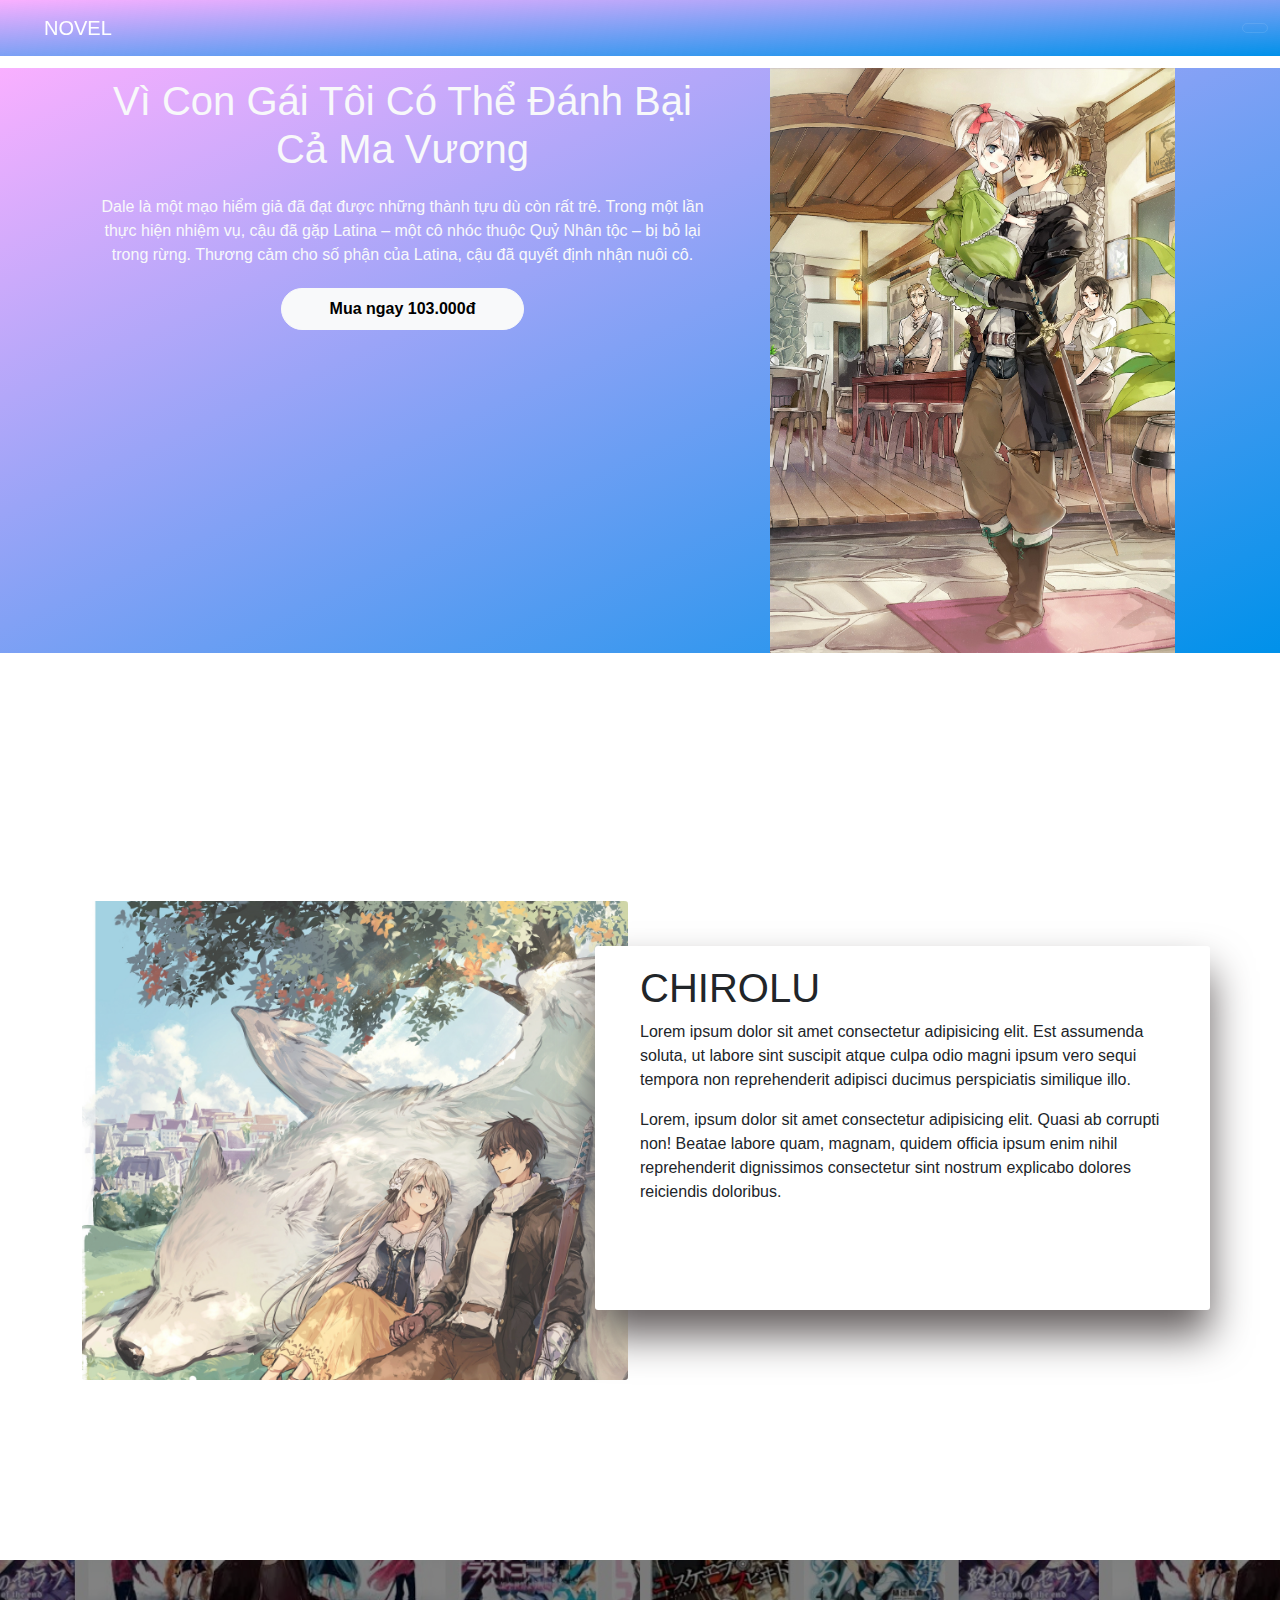
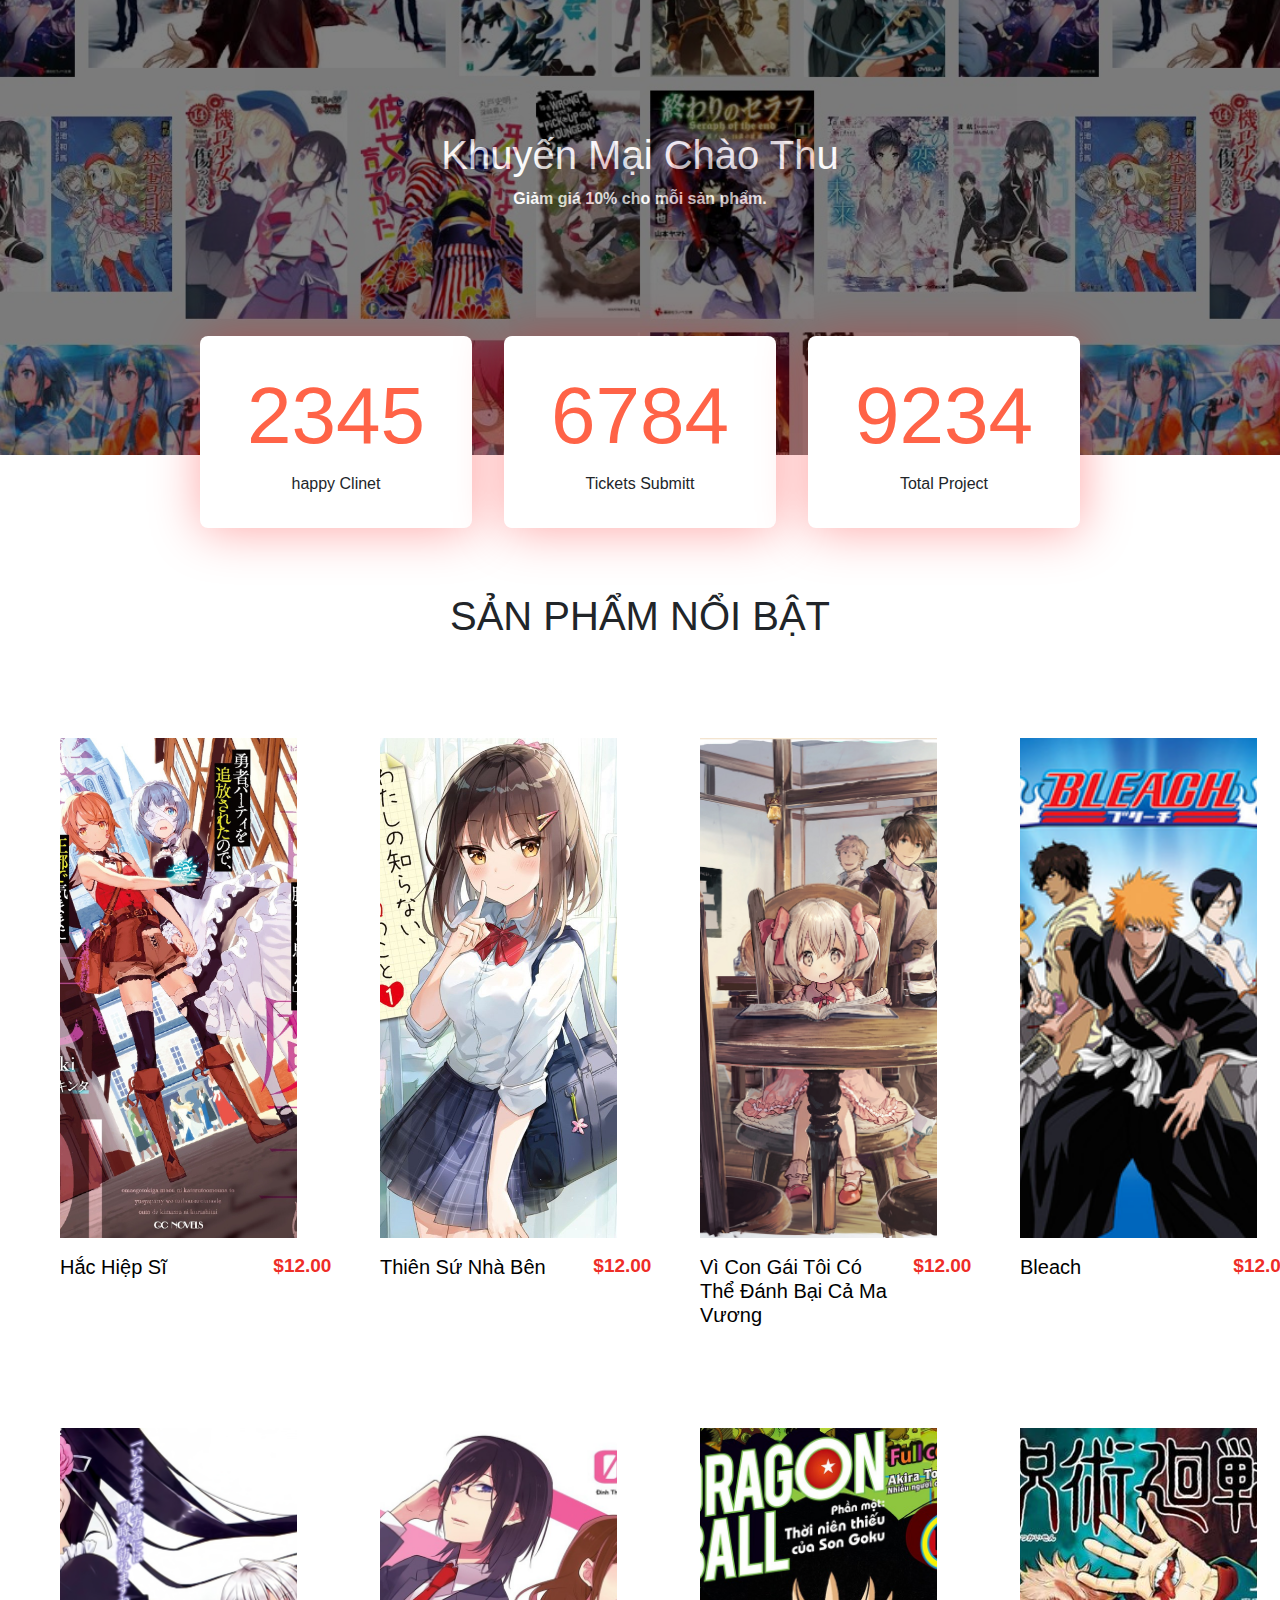
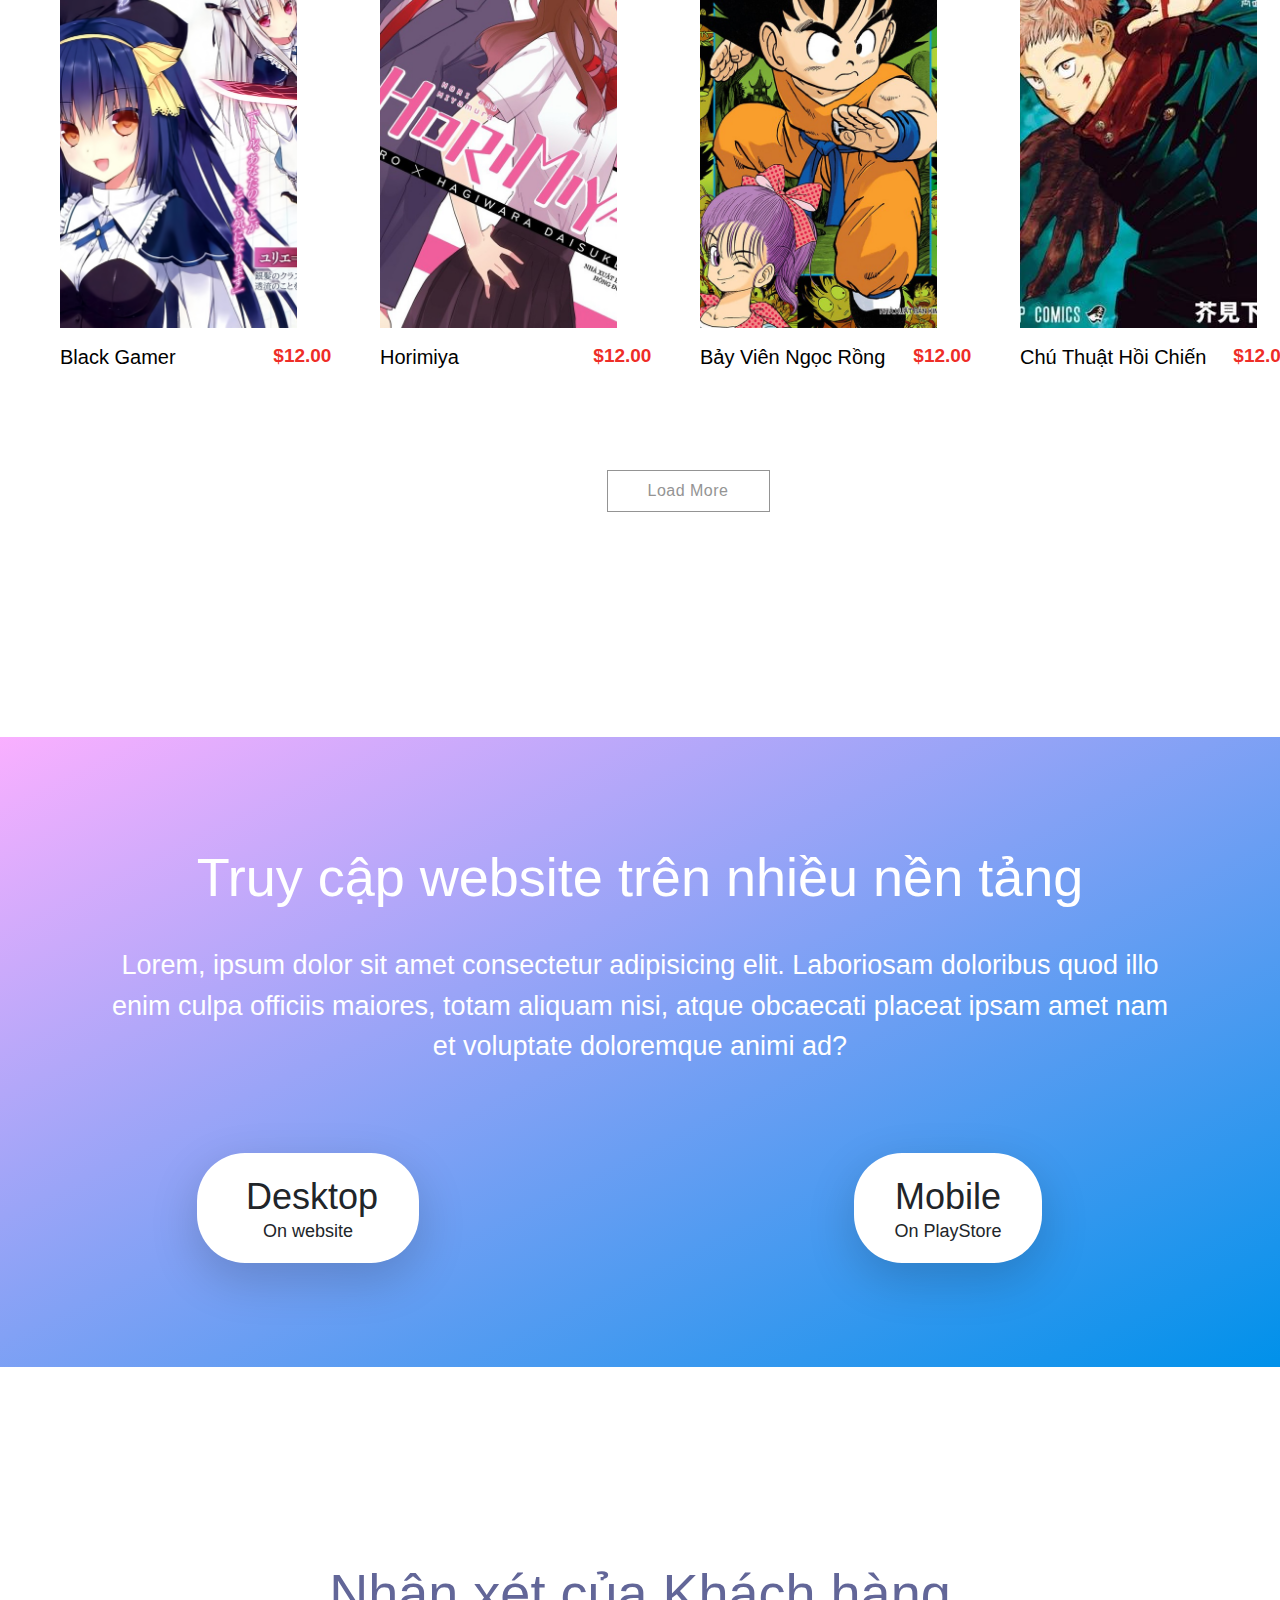
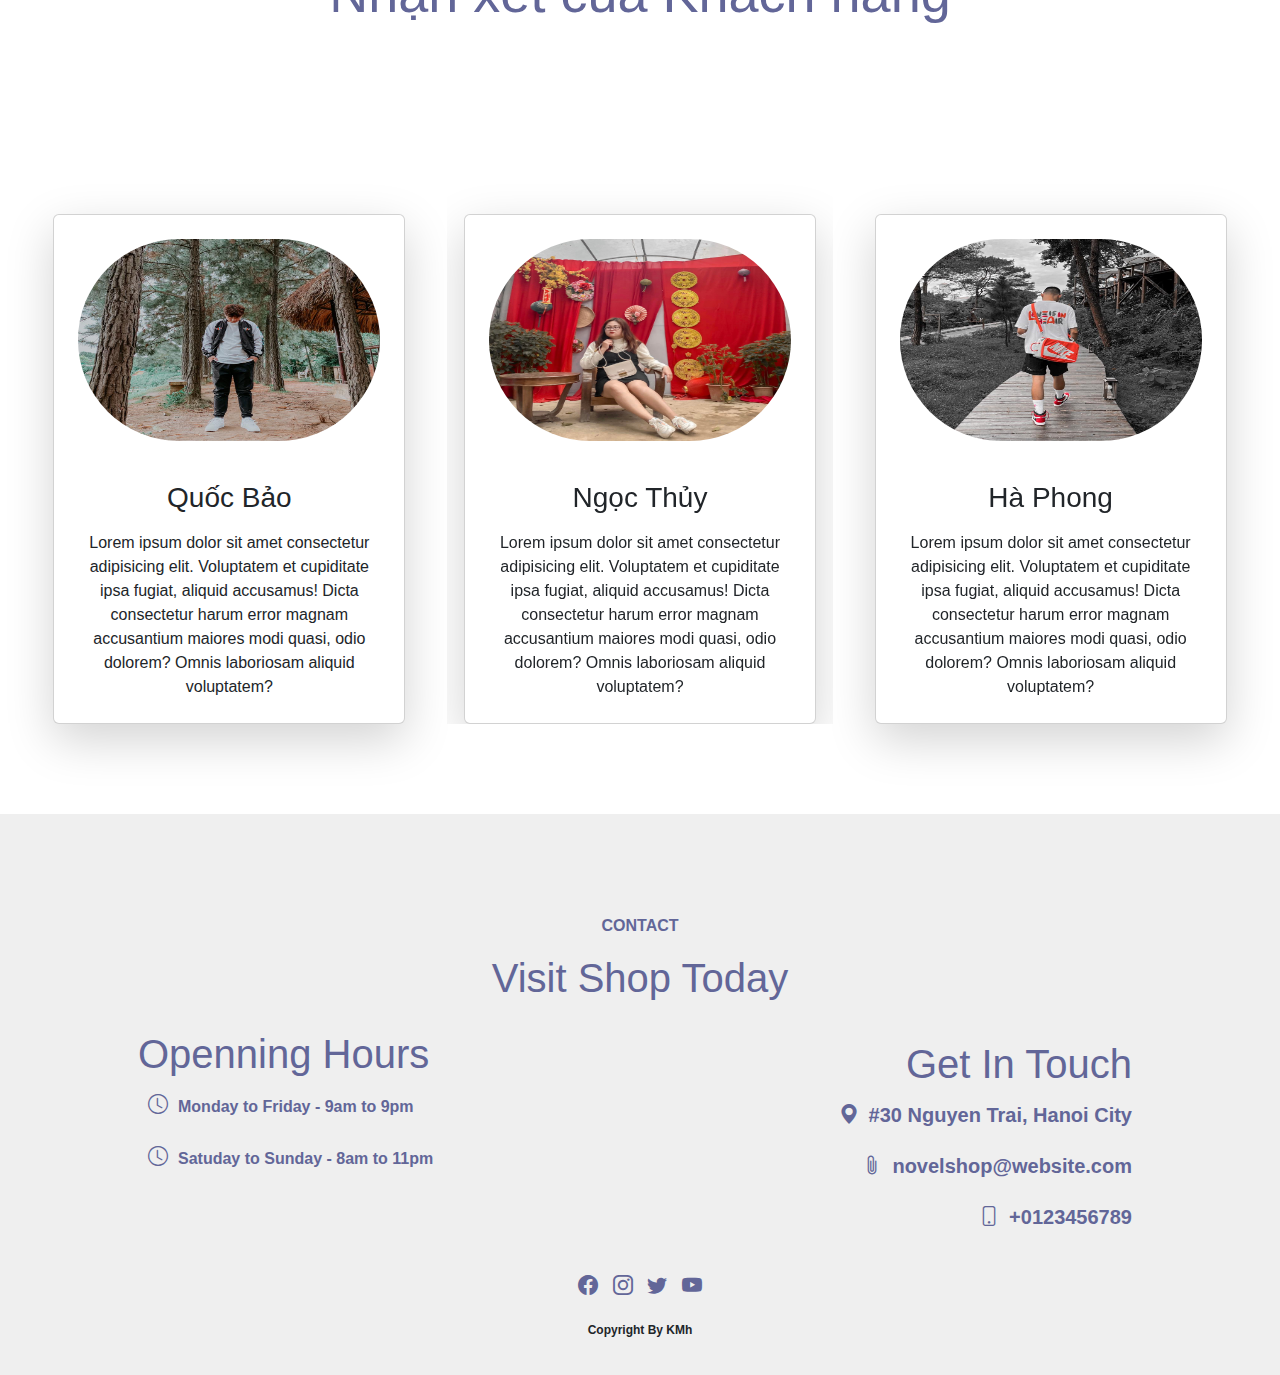
<file: src/index.html>
<!DOCTYPE html>
<html lang="en">

    <head>
        <meta charset="UTF-8">
        <meta http-equiv="X-UA-Compatible" content="IE=edge">
        <meta name="viewport" content="width=device-width, initial-scale=1.0">
        <link rel="stylesheet" href="/css/style.css">


        <link rel="stylesheet" href="https://cdn.jsdelivr.net/npm/bootstrap-icons@1.9.1/font/bootstrap-icons.css">
        <link rel="preconnect" href="https://fonts.googleapis.com">
        <link rel="stylesheet" href="https://cdnjs.cloudflare.com/ajax/libs/font-awesome/6.2.0/css/all.min.css"
            integrity="sha512-xh6O/CkQoPOWDdYTDqeRdPCVd1SpvCA9XXcUnZS2FmJNp1coAFzvtCN9BmamE+4aHK8yyUHUSCcJHgXloTyT2A=="
            crossorigin="anonymous" referrerpolicy="no-referrer" />
        <link rel="stylesheet" href="	https://cdn.jsdelivr.net/npm/bootstrap@5.2.2/dist/css/bootstrap.min.css">


        <script src="https://cdn.jsdelivr.net/npm/bootstrap@5.2.2/dist/js/bootstrap.bundle.min.js"></script>
        <title>Document</title>
    </head>
<body>
    <header>
        <div class="container-fluid p-0">
            <nav class="navbar navbar-dark fixed-top">
                <div class="container-fluid">
                    <a class="navbar-brand" href="index.html"><i class="fa-solid fa-book-open-reader fa-2x mx-3"></i>NOVEL</a>
                    <button class="navbar-toggler" type="button" data-bs-toggle="offcanvas"
                        data-bs-target="#offcanvasDarkNavbar" aria-controls="offcanvasDarkNavbar">
                        <!-- <span class="navbar-toggler-icon"></span> --><i class="fas fa-align-right text-light"></i>
                    </button>
                    <div class="offcanvas offcanvas-end" tabindex="-1" id="offcanvasDarkNavbar"
                        aria-labelledby="offcanvasDarkNavbarLabel" style=" background-image: linear-gradient(to left top, #0091ea, #e1f5);">
                        <div class="offcanvas-header">
                            <button type="button" class="btn-close btn-close-white" data-bs-dismiss="offcanvas"
                                aria-label="Close"></button>
                        </div>
                        <div class="offcanvas-body">
                            <ul class="navbar-nav justify-content-end flex-grow-1 pe-3">
                                <li class="nav-item">
                                    <a class="nav-link active" aria-current="page" href="index.html"><i class="bi bi-house"></i>TRANG CHỦ</a>
                                </li>
                                <li class="nav-item">
                                    <a class="nav-link" href="news.html"><i class="bi bi-newspaper"></i>TIN TỨC</a>
                                </li>
                                <li class="nav-item dropdown">
                                    <a class="nav-link" href="product-all" role="button" data-bs-toggle="dropdown"
                                        aria-expanded="false"><i class="bi bi-book-half"></i>
                                        SẢN PHẨM
                                    </a>
                                    <ul class="dropdown-menu" style="background-image: linear-gradient(to left top, #0091ea, #e1f5);">
                                        <li><a class="dropdown-item" href="product.html">Light Novel</a></li>
                                        <li><a class="dropdown-item" href="product.html">Manga</a></li>
                                    </ul>
                                </li>
                                <li class="nav-item">
                                    <a class="nav-link" href="profile.html"><i class="bi bi-file-person"></i>VỀ NOVEL</a>
                                </li>
                                <ul class="navbar-nav justify-content-end flex-grow-1 pe-3">
                                    <li class="nav-item">
                                        <a class="nav-link active" aria-current="page" href="#"><i class="bi bi-cart-check-fill"></i>GIỎ HÀNG</a>
                                    </li>
                                </ul>
                                <ul class="navbar-nav justify-content-end flex-grow-1 pe-3">
                                    <li class="nav-item">
                                        <a class="nav-link active" aria-current="page" href="#"><i class="bi bi-box-arrow-in-right"></i>ĐĂNG NHẬP</a>
                                    </li>
                                </ul>
                            </ul>
                            <form class="d-flex mt-3" role="search">
                                <input class="form-control me-2" type="search" placeholder="Search" aria-label="Search">
                                <button class="btn" type="submit"
                                    style="background-color: #0091ea; color: white;">Search</button>
                            </form>
                        </div>
                    </div>
                </div>
            </nav>
        </div>
        <div class="container text-center">
            <div class="row">
                <div class="col-md-7 col-sm-12 text-light">
                    <h1>Vì Con Gái Tôi Có Thể Đánh Bại Cả Ma Vương</h1>
                    <p>Dale là một mạo hiểm giả đã đạt được những thành tựu dù còn rất trẻ.
                        Trong một lần thực hiện nhiệm vụ, cậu đã gặp Latina – một cô nhóc thuộc Quỷ Nhân tộc – bị bỏ lại
                        trong rừng.
                        Thương cảm cho số phận của Latina, cậu đã quyết định nhận nuôi cô.</p>
                    <button class="btn btn-light primary-btn px-5 py-2" style=" border-radius: 30px;
                    font-weight: bold;">
                        Mua ngay 103.000đ
                    </button>
                </div>

                <div class="col-md-5 col-sm-12">
                    <img src="/asset/novel3-2.jpg">
                </div>
            </div>
        </div>
    </header>


    <main>
        <section class="section-1 text-center ">
            <div class="container">
                <div class="row">
                    <div class="col-md-6 col-12">
                        <div>
                            <div>
                                <img src="/asset/chirolu.jpg" alt="chirolu" style="width: 100%;">
                            </div>
                        </div>
                    </div>
                    <div class="col-md-6 col-12">
                        <div class="panel">
                            <h1>CHIROLU</h1>
                            <P>Lorem ipsum dolor sit amet consectetur adipisicing elit.
                                Est assumenda soluta, ut labore sint suscipit atque culpa odio magni ipsum vero sequi
                                tempora non reprehenderit adipisci ducimus perspiciatis similique illo.</P>
                            <p>Lorem, ipsum dolor sit amet consectetur adipisicing elit.
                                Quasi ab corrupti non! Beatae labore quam, magnam, quidem officia ipsum enim nihil
                                reprehenderit dignissimos consectetur sint nostrum explicabo dolores reiciendis
                                doloribus.</p>
                        </div>
                    </div>
                </div>
            </div>
        </section>
        <section class="section-2 container-fluid p-0">
            <div class="cover">
                <div class="content text-center ">
                    <div style="color: white; font-weight: 900;">
                        <h1>Khuyến Mại Chào Thu</h1>
                        <p>Giảm giá 10% cho mỗi sản phẩm.</p>
                    </div>

                </div>
            </div>
            <div class="container-fluid text-center">
                <div class="d-flex flex-wrap justify-content-center numbers">
                    <div class="rect">
                        <h1>2345</h1>
                        <p>happy Clinet</p>
                    </div>
                    <div class="rect">
                        <h1>6784</h1>
                        <p>Tickets Submitt</p>
                    </div>
                    <div class="rect">
                        <h1>9234</h1>
                        <p>Total Project</p>
                    </div>
                </div>
            </div>


            <div class="text-center perchase">
                <h1 class=" my-5">SẢN PHẨM NỔI BẬT</h1>
            </div>
            <div class="Latest-Products container-fluid ms-5">
                <div class="row">
                    <div class="col-lg-3 col-md-6 col-12">
                        <figure>
                            <a href="product.html"><img src="/asset/novel1.jpg" alt="" class="img-thumbnail" /></a>
                            <figcaption >
                                <div class="row">
                                    <div class="col-8">
                                        <h5><a href="product.html">Hắc Hiệp Sĩ</a></h5>
                                    </div>
                                    <div class="col-4">
                                        <h6>$12.00</h6>
                                    </div>
                                </div>
                                <div class="row" style="width: 482px;">
                                    <div class="col-12 d-flex flex-row">
                                        <div class="stars">
                                            <i class="fa fa-star" aria-hidden="true"></i>
                                            <i class="fa fa-star" aria-hidden="true"></i>
                                            <i class="fa fa-star" aria-hidden="true"></i>
                                            <i class="fa fa-star-half-o" aria-hidden="true"></i>
                                            <i class="fa fa-star-o" aria-hidden="true"></i>
                                        </div>
                                        <div class="icon-product">
                                            <ul>
                                                <li><a href="product_single.html"><i class="fa fa-shopping-cart" aria-hidden="true"></i></a></li>
                                                <li><a href="product_single.html"><i class="fa fa-eye" aria-hidden="true"></i></a></li>
                                                <li><a href="product_single.html"><i class="fa fa-heart" aria-hidden="true"></i></a></li>
                                            </ul>
                                        </div>
                                    </div>
                                </div>
                            </figcaption>
                        </figure>
                    </div>
    
                    <div class="col-lg-3 col-md-6 col-12">
                        <figure>
                            <a href="product.html"><img src="/asset/novel2.jpg" alt="" class="img-thumbnail" /></a>
                            <figcaption>
                                <div class="row">
                                    <div class="col-8">
                                        <h5><a href="product.html">Thiên Sứ Nhà Bên</a></h5>
                                    </div>
                                    <div class="col-4">
                                        <h6>$12.00</h6>
                                    </div>
                                </div>
                                <div class="row" style="width: 482px;">
                                    <div class="col-12 d-flex flex-row">
                                        <div class="stars">
                                            <i class="fa fa-star" aria-hidden="true"></i>
                                            <i class="fa fa-star" aria-hidden="true"></i>
                                            <i class="fa fa-star" aria-hidden="true"></i>
                                            <i class="fa fa-star-half-o" aria-hidden="true"></i>
                                            <i class="fa fa-star-o" aria-hidden="true"></i>
                                        </div>
                                        <div class="icon-product">
                                            <ul>
                                                <li><a href="product_single.html"><i class="fa fa-shopping-cart" aria-hidden="true"></i></a></li>
                                                <li><a href="product_single.html"><i class="fa fa-eye" aria-hidden="true"></i></a></li>
                                                <li><a href="product_single.html"><i class="fa fa-heart" aria-hidden="true"></i></a></li>
                                            </ul>
                                        </div>
                                    </div>
                                </div>
                            </figcaption>
                        </figure>
                    </div>
    
                    <div class="col-lg-3 col-md-6 col-12">
                        <figure>
                            <a href="product.html"><img src="/asset/novel3.jpg" alt="" class="img-thumbnail" /></a>
                            <figcaption>
                                <div class="row">
                                    <div class="col-8">
                                        <h5><a href="product.html">Vì Con Gái Tôi Có Thể Đánh Bại Cả Ma Vương</a></h5>
                                    </div>
                                    <div class="col-4">
                                        <h6>$12.00</h6>
                                    </div>
                                </div>
                                <div class="row" style="width: 482px;">
                                    <div class="col-12 d-flex flex-row">
                                        <div class="stars">
                                            <i class="fa fa-star" aria-hidden="true"></i>
                                            <i class="fa fa-star" aria-hidden="true"></i>
                                            <i class="fa fa-star" aria-hidden="true"></i>
                                            <i class="fa fa-star-half-o" aria-hidden="true"></i>
                                            <i class="fa fa-star-o" aria-hidden="true"></i>
                                        </div>
                                        <div class="icon-product">
                                            <ul>
                                                <li><a href="product_single.html"><i class="fa fa-shopping-cart" aria-hidden="true"></i></a></li>
                                                <li><a href="product_single.html"><i class="fa fa-eye" aria-hidden="true"></i></a></li>
                                                <li><a href="product_single.html"><i class="fa fa-heart" aria-hidden="true"></i></a></li>
                                            </ul>
                                        </div>
                                    </div>
                                </div>
                            </figcaption>
                        </figure>
                    </div>
                    <div class="col-lg-3 col-md-6 col-12">
                        <figure>
                            <a href="product.html"><img src="/asset/Bleach.png" alt="" class="img-thumbnail" /></a>
                            <figcaption>
                                <div class="row">
                                    <div class="col-8">
                                        <h5><a href="product.html">Bleach</a></h5>
                                    </div>
                                    <div class="col-4">
                                        <h6>$12.00</h6>
                                    </div>
                                </div>
                                <div class="row" style="width: 482px;">
                                    <div class="col-12 d-flex flex-row">
                                        <div class="stars">
                                            <i class="fa fa-star" aria-hidden="true"></i>
                                            <i class="fa fa-star" aria-hidden="true"></i>
                                            <i class="fa fa-star" aria-hidden="true"></i>
                                            <i class="fa fa-star-half-o" aria-hidden="true"></i>
                                            <i class="fa fa-star-o" aria-hidden="true"></i>
                                        </div>
                                        <div class="icon-product">
                                            <ul>
                                                <li><a href="product_single.html"><i class="fa fa-shopping-cart" aria-hidden="true"></i></a></li>
                                                <li><a href="product_single.html"><i class="fa fa-eye" aria-hidden="true"></i></a></li>
                                                <li><a href="product_single.html"><i class="fa fa-heart" aria-hidden="true"></i></a></li>
                                            </ul>
                                        </div>
                                    </div>
                                </div>
                            </figcaption>
                        </figure>
                    </div>
                </div>
                <div class="row">
                    <div class="col-lg-3 col-md-6 col-12">
                        <figure>
                            <a href="product.html"><img src="/asset/novel5.jpg" alt="" class="img-thumbnail" /></a>
                            <figcaption>
                                <div class="row">
                                    <div class="col-8">
                                        <h5><a href="product.html">Black Gamer</a></h5>
                                    </div>
                                    <div class="col-4">
                                        <h6>$12.00</h6>
                                    </div>
                                </div>
                                <div class="row" style="width: 482px;">
                                    <div class="col-12 d-flex flex-row">
                                        <div class="stars">
                                            <i class="fa fa-star" aria-hidden="true"></i>
                                            <i class="fa fa-star" aria-hidden="true"></i>
                                            <i class="fa fa-star" aria-hidden="true"></i>
                                            <i class="fa fa-star-half-o" aria-hidden="true"></i>
                                            <i class="fa fa-star-o" aria-hidden="true"></i>
                                        </div>
                                        <div class="icon-product">
                                            <ul>
                                                <li><a href="product_single.html"><i class="fa fa-shopping-cart" aria-hidden="true"></i></a></li>
                                                <li><a href="product_single.html"><i class="fa fa-eye" aria-hidden="true"></i></a></li>
                                                <li><a href="product_single.html"><i class="fa fa-heart" aria-hidden="true"></i></a></li>
                                            </ul>
                                        </div>
                                    </div>
                                </div>
                            </figcaption>
                        </figure>
                    </div>
    
                    <div class="col-lg-3 col-md-6 col-12">
                        <figure>
                            <a href="product.html"><img src="/asset/horimiya.jpg" alt="" class="img-thumbnail" /></a>
                            <figcaption>
                                <div class="row">
                                    <div class="col-8">
                                        <h5><a href="product.html">Horimiya</a></h5>
                                    </div>
                                    <div class="col-4">
                                        <h6>$12.00</h6>
                                    </div>
                                </div>
                                <div class="row" style="width: 482px;">
                                    <div class="col-12 d-flex flex-row">
                                        <div class="stars">
                                            <i class="fa fa-star" aria-hidden="true"></i>
                                            <i class="fa fa-star" aria-hidden="true"></i>
                                            <i class="fa fa-star" aria-hidden="true"></i>
                                            <i class="fa fa-star-half-o" aria-hidden="true"></i>
                                            <i class="fa fa-star-o" aria-hidden="true"></i>
                                        </div>
                                        <div class="icon-product">
                                            <ul>
                                                <li><a href="product_single.html"><i class="fa fa-shopping-cart" aria-hidden="true"></i></a></li>
                                                <li><a href="product_single.html"><i class="fa fa-eye" aria-hidden="true"></i></a></li>
                                                <li><a href="product_single.html"><i class="fa fa-heart" aria-hidden="true"></i></a></li>
                                            </ul>
                                        </div>
                                    </div>
                                </div>
                            </figcaption>
                        </figure>
                    </div>
    
                    <div class="col-lg-3 col-md-6 col-12">
                        <figure>
                            <a href="product.html"><img src="/asset/7dragon.jpg" alt="" class="img-thumbnail" /></a>
                            <figcaption>
                                <div class="row">
                                    <div class="col-8">
                                        <h5><a href="product.html">Bảy Viên Ngọc Rồng</a></h5>
                                    </div>
                                    <div class="col-4">
                                        <h6>$12.00</h6>
                                    </div>
                                </div>
                                <div class="row" style="width: 482px;">
                                    <div class="col-12 d-flex flex-row">
                                        <div class="stars">
                                            <i class="fa fa-star" aria-hidden="true"></i>
                                            <i class="fa fa-star" aria-hidden="true"></i>
                                            <i class="fa fa-star" aria-hidden="true"></i>
                                            <i class="fa fa-star-half-o" aria-hidden="true"></i>
                                            <i class="fa fa-star-o" aria-hidden="true"></i>
                                        </div>
                                        <div class="icon-product">
                                            <ul>
                                                <li><a href="product_single.html"><i class="fa fa-shopping-cart" aria-hidden="true"></i></a></li>
                                                <li><a href="product_single.html"><i class="fa fa-eye" aria-hidden="true"></i></a></li>
                                                <li><a href="product_single.html"><i class="fa fa-heart" aria-hidden="true"></i></a></li>
                                            </ul>
                                        </div>
                                    </div>
                                </div>
                            </figcaption>
                        </figure>
                    </div>
                    <div class="col-lg-3 col-md-6 col-12">
                        <figure>
                            <a href="product.html"><img src="/asset/Jujutsu_Kaisen_vol_1_cover.jpeg" alt="" class="img-thumbnail" /></a>
                            <figcaption>
                                <div class="row">
                                    <div class="col-8">
                                        <h5><a href="product.html">Chú Thuật Hồi Chiến</a></h5>
                                    </div>
                                    <div class="col-4">
                                        <h6>$12.00</h6>
                                    </div>
                                </div>
                                <div class="row" style="width: 482px;">
                                    <div class="col-12 d-flex flex-row">
                                        <div class="stars">
                                            <i class="fa fa-star" aria-hidden="true"></i>
                                            <i class="fa fa-star" aria-hidden="true"></i>
                                            <i class="fa fa-star" aria-hidden="true"></i>
                                            <i class="fa fa-star-half-o" aria-hidden="true"></i>
                                            <i class="fa fa-star-o" aria-hidden="true"></i>
                                        </div>
                                        <div class="icon-product">
                                            <ul>
                                                <li><a href="product_single.html"><i class="fa fa-shopping-cart" aria-hidden="true"></i></a></li>
                                                <li><a href="product_single.html"><i class="fa fa-eye" aria-hidden="true"></i></a></li>
                                                <li><a href="product_single.html"><i class="fa fa-heart" aria-hidden="true"></i></a></li>
                                            </ul>
                                        </div>
                                    </div>
                                </div>
                            </figcaption>
                        </figure>
                    </div>
                </div>
                <div class="row">
                    <div class="col-12 button">
                        <a class="btn btn-primary" href="product.html" role="button">Load More</a>
                    </div>
                </div>
            </div>
        </section>
        <section class="section-3 container-fluid p-0 text-center">
            <div class="row">
                <div class="col-md-12 col-sm-12">
                    <h1>Truy cập website trên nhiều nền tảng</h1>
                    <p>Lorem, ipsum dolor sit amet consectetur adipisicing elit. Laboriosam doloribus quod illo enim
                        culpa officiis maiores, totam aliquam nisi,
                        atque obcaecati placeat ipsam amet nam et voluptate doloremque animi ad?</p>
                </div>
                <div class="row">
                    <div class="col-md-6 col-sm-12 text-right">
                        <div class="desktop shadow-lg">
                            <div class="d-flex justify-content-center flex-row">
                                <i class="fa-solid fa-desktop fa-3x py-2 pr-3"></i>
                                <div class="text-left">
                                    <h3 class="pt-1 ps-2 m-0"> Desktop</h3>
                                    <p class="p-0 m-0">On website</p>
                                </div>
                            </div>
                        </div>
                    </div>
                    <div class="col-md-6 col-sm-12 text-right">
                        <div class="desktop shadow-lg">
                            <div class="d-flex justify-content-center flex-row">
                                <i class="fa-solid fa-mobile-alt fa-3x py-2 pr-3"></i>
                                <div class="text-left">
                                    <h3 class="pt-1 m-0"> Mobile</h3>
                                    <p class="p-0 m-0">On PlayStore</p>
                                </div>
                            </div>
                        </div>
                    </div>
                </div>
            </div>
        </section>
        <section class="section-4">
            <div class="container text-center">
                <h1 style="color: #626698;">Nhận xét của Khách hàng</h1>
            </div>
            <div class="row customer">
                <div class="col-md-4 col-12 text-center">
                    <div class="card mr-2 d-inline-block shadow-lg">
                        <div class="card-img-top">
                            <img src="/asset/avatar1.jpg" class="img-fluid border-radius p-4 w-80"
                                style="width: 100%; height: 250px;">
                        </div>

                        <div class="card-body">
                            <h3 class="card-title">Quốc Bảo</h3>
                            <p class="card-text">Lorem ipsum dolor sit amet consectetur adipisicing elit.
                                Voluptatem et cupiditate ipsa fugiat, aliquid accusamus! Dicta consectetur harum error
                                magnam accusantium maiores modi quasi,
                                odio dolorem? Omnis laboriosam aliquid voluptatem?</p>
                        </div>
                    </div>
                </div>
                <div class="col-md-4 col-12 text-center">
                    <div id="carouselExampleSlidesOnly" class="carousel slide" data-bs-ride="carousel">
                        <div class="carousel-inner">
                            <div class="carousel-item active">
                                <div class="card mr-2 d-inline-block shadow-lg">
                                    <div class="card-img-top">
                                        <img src="/asset/avatar3.jpg" class=" p-4 img-fluid border-radius w-80"
                                            style="width: 100%; height: 250px;">
                                    </div>

                                    <div class="card-body">
                                        <h3 class="card-title">Ngọc Thủy</h3>
                                        <p class="card-text">Lorem ipsum dolor sit amet consectetur adipisicing elit.
                                            Voluptatem et cupiditate ipsa fugiat, aliquid accusamus! Dicta consectetur
                                            harum
                                            error magnam accusantium maiores modi quasi,
                                            odio dolorem? Omnis laboriosam aliquid voluptatem?</p>
                                    </div>
                                </div>
                            </div>
                            <div class="carousel-item">
                                <div class="card mr-2 d-inline-block shadow-lg">
                                    <div class="card-img-top">
                                        <img src="/asset/avatar4.jpg" class="p-4 img-fluid border-radius w-80"
                                            style="width: 100%; height: 250px;">
                                    </div>
                                    <div class="card-body">
                                        <h3 class="card-title">Khuyên Đỗ</h3>
                                        <p class="card-text">Lorem ipsum dolor sit amet consectetur adipisicing elit.
                                            Voluptatem et cupiditate ipsa fugiat, aliquid accusamus! Dicta consectetur
                                            harum error magnam accusantium maiores modi quasi,
                                            odio dolorem? Omnis laboriosam aliquid voluptatem?</p>
                                    </div>
                                </div>
                            </div>
                        </div>
                    </div>
                </div>
                <div class="col-md-4 col-12 text-center">
                    <div class="card mr-2 d-inline-block shadow-lg">
                        <div class="card-img-top">
                            <img src="/asset/avatar2.jpg" class="img-fluid border-radius p-4 w-80"
                                style="width: 100%; height: 250px">
                        </div>

                        <div class="card-body">
                            <h3 class="card-title">Hà Phong</h3>
                            <p class="card-text">Lorem ipsum dolor sit amet consectetur adipisicing elit.
                                Voluptatem et cupiditate ipsa fugiat, aliquid accusamus! Dicta consectetur harum error
                                magnam accusantium maiores modi quasi,
                                odio dolorem? Omnis laboriosam aliquid voluptatem?</p>
                        </div>
                    </div>
                </div>
            </div>
        </section>
    </main>


    <section id="footer">
        <div class="title-text text-center" style="color: #626698;">
            <p style="font-weight: bolder;">CONTACT</p>
            <h1>Visit Shop Today</h1>
        </div>
        <div class="footer-row">
            <div class="footer-left" style="color:#626698;">
                <h1>Openning Hours</h1>
                <p><i class="bi bi-clock"></i>Monday to Friday - 9am to 9pm</p>
                <p><i class="bi bi-clock"></i>Satuday to Sunday - 8am to 11pm</p>
            </div>
            <div class="footer-right">
                <h1>Get In Touch</h1>
                <p><i class="bi bi-geo-alt-fill"></i>#30 Nguyen Trai, Hanoi City </p>
                <p><i class="bi bi-paperclip"></i>novelshop@website.com</p>
                <p><i class="bi bi-phone"></i>+0123456789</p>
            </div>
        </div>
        <div class="social-links">
            <i class="bi bi-facebook"></i>
            <i class="bi bi-instagram"></i>
            <i class="bi bi-twitter"></i>
            <i class="bi bi-youtube"></i>
            <p>Copyright By KMh</p>
        </div>
    </section>
</body>

</html>
</file>
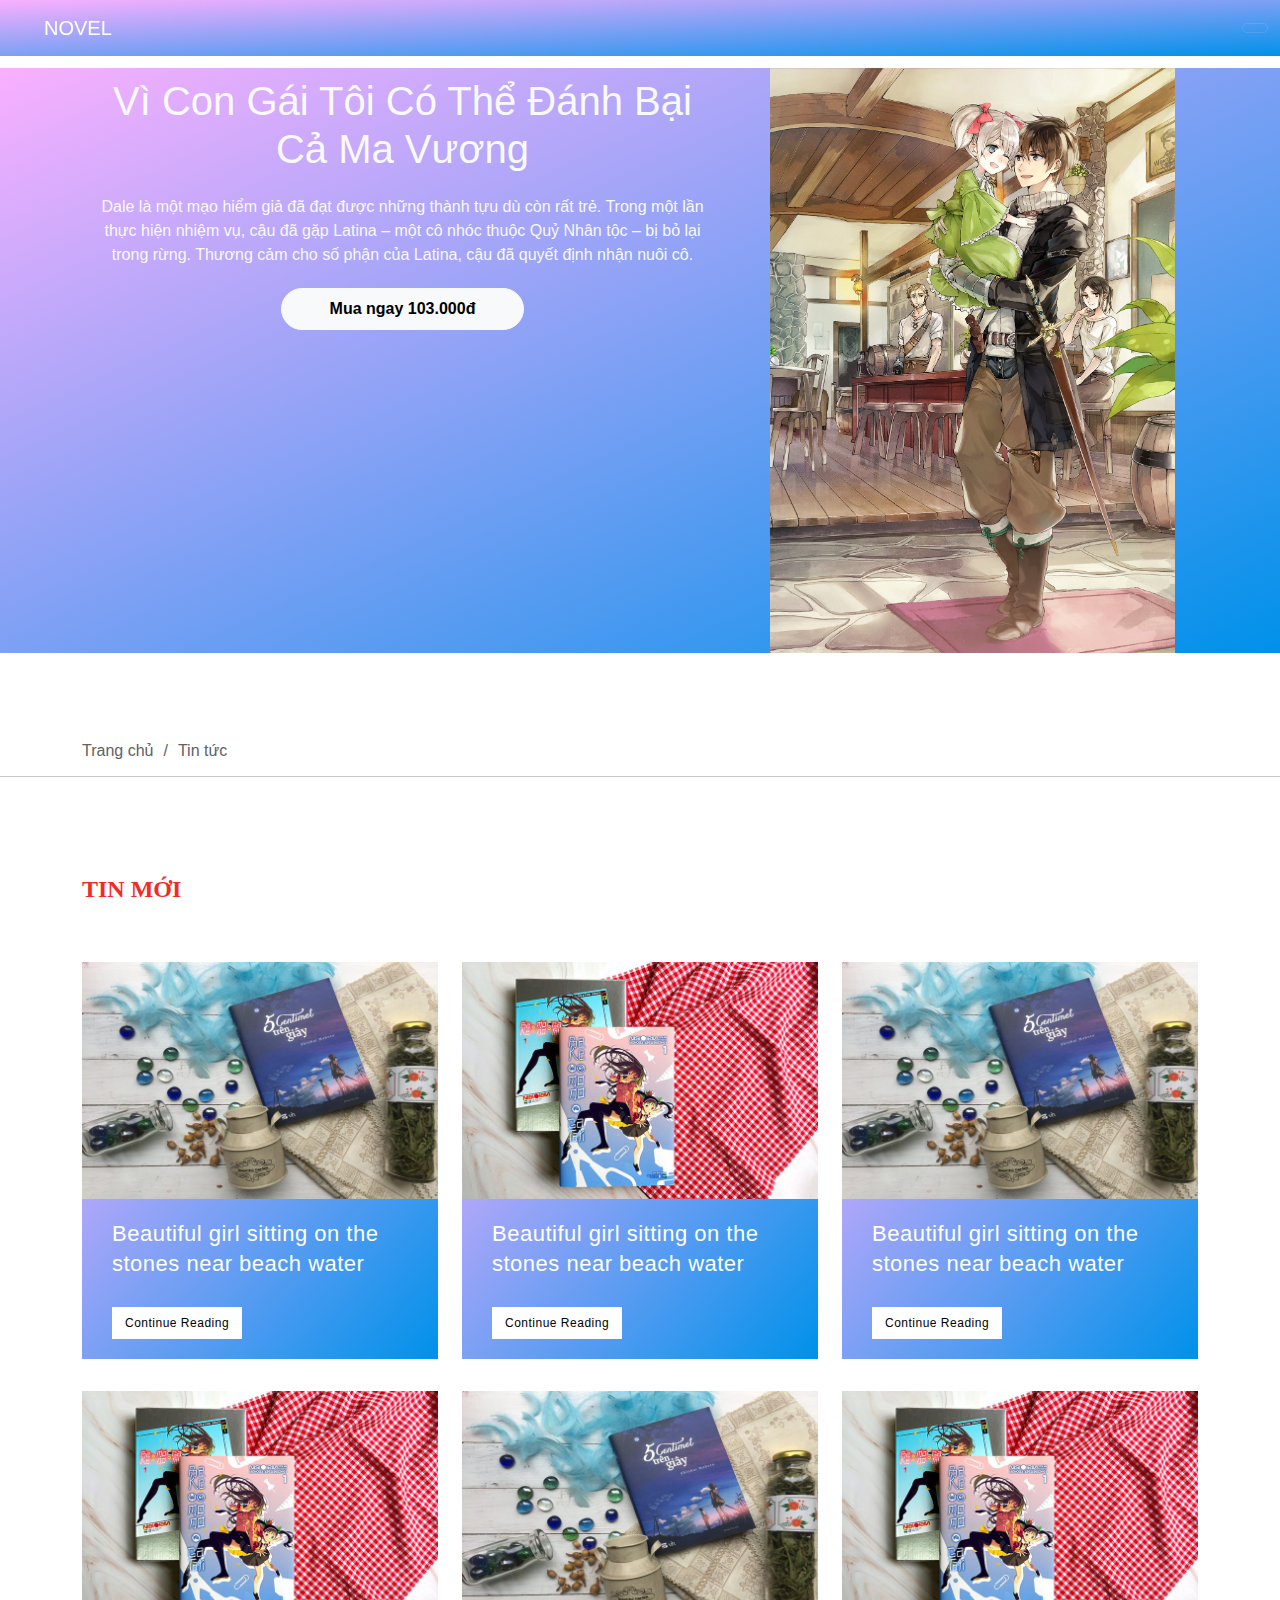
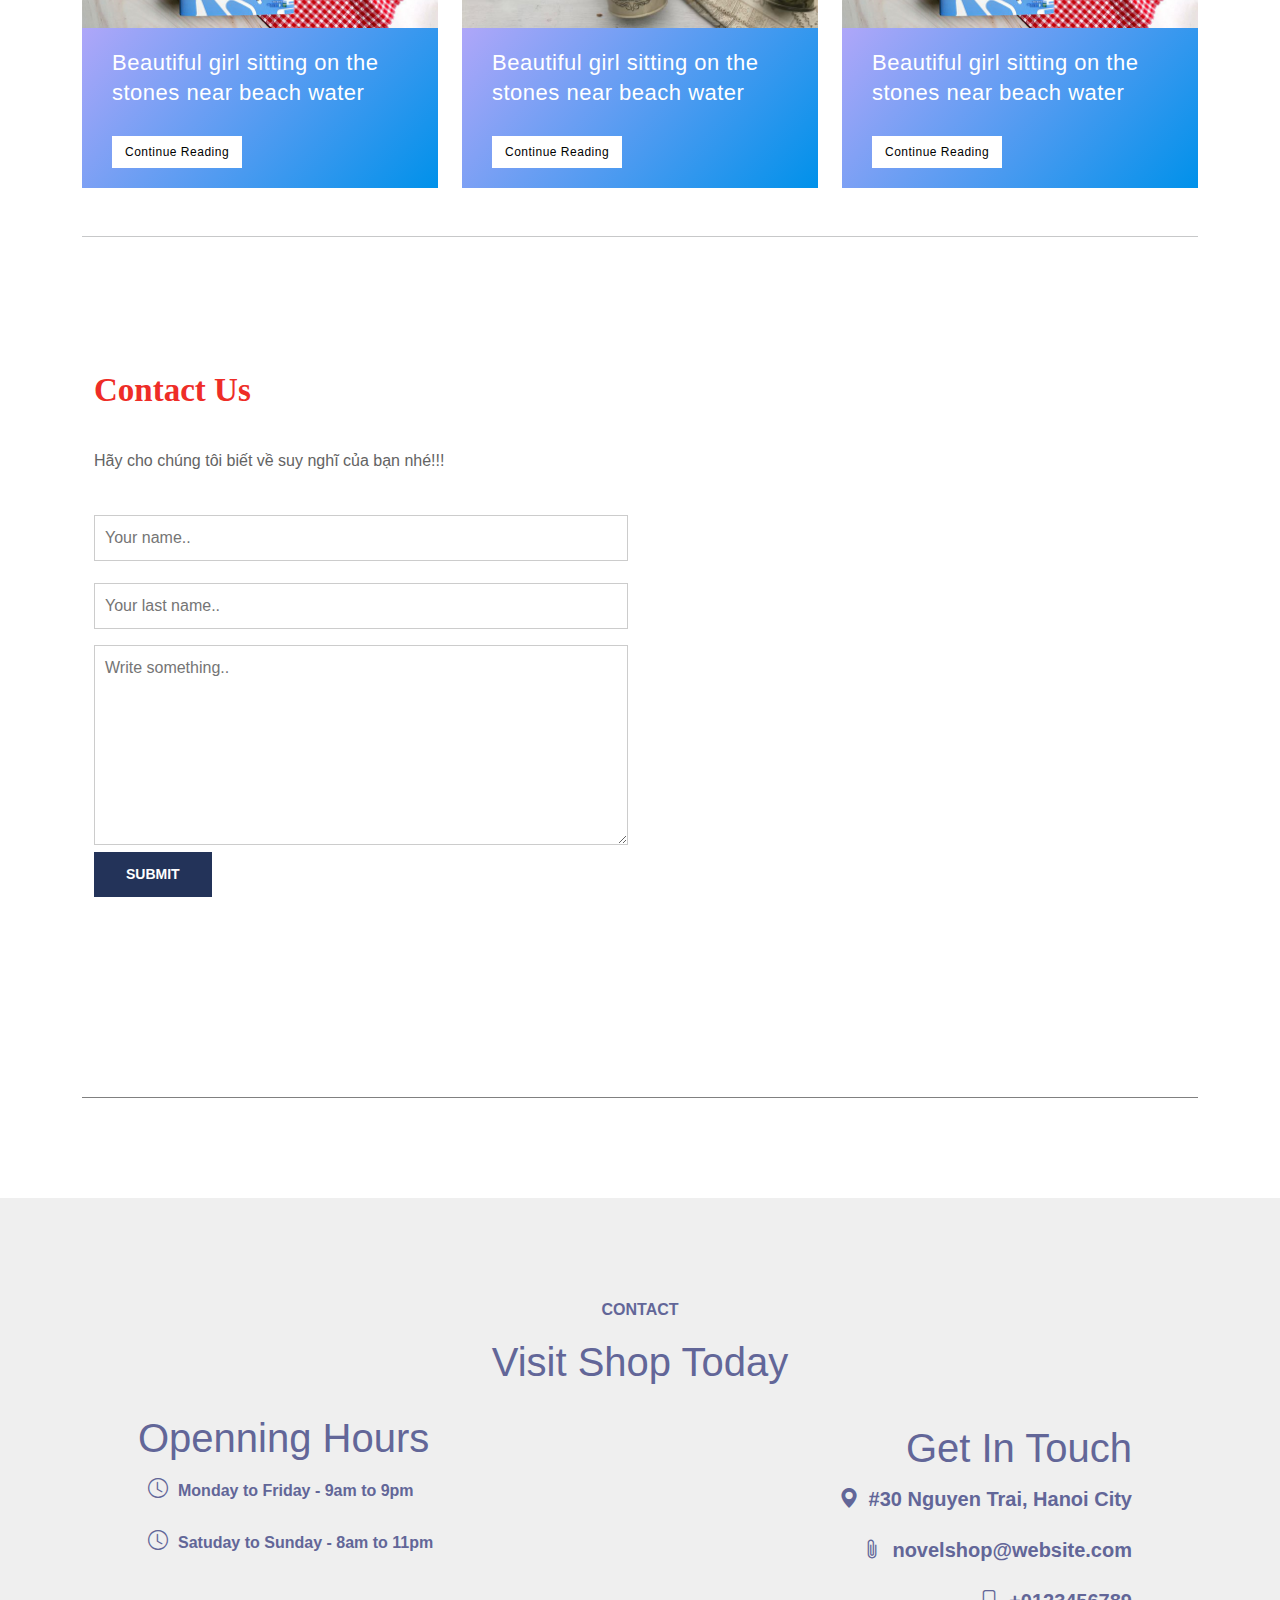
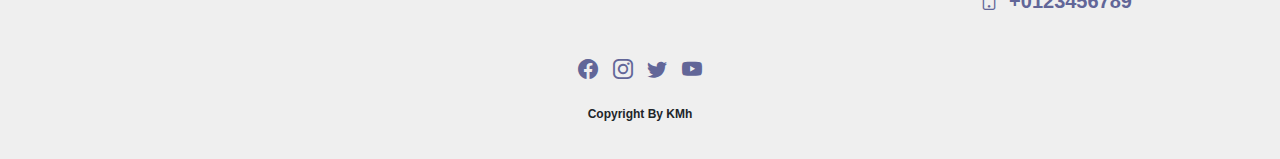
<file: src/news.html>
<!DOCTYPE html>
<html lang="en">

    <head>
        <meta charset="UTF-8">
        <meta http-equiv="X-UA-Compatible" content="IE=edge">
        <meta name="viewport" content="width=device-width, initial-scale=1.0">
        <link rel="stylesheet" href="/css/style.css">
        <link rel="stylesheet" href="https://cdn.jsdelivr.net/npm/bootstrap-icons@1.9.1/font/bootstrap-icons.css">
        <link rel="preconnect" href="https://fonts.googleapis.com">
        <link rel="stylesheet" href="https://cdnjs.cloudflare.com/ajax/libs/font-awesome/6.2.0/css/all.min.css"
            integrity="sha512-xh6O/CkQoPOWDdYTDqeRdPCVd1SpvCA9XXcUnZS2FmJNp1coAFzvtCN9BmamE+4aHK8yyUHUSCcJHgXloTyT2A=="
            crossorigin="anonymous" referrerpolicy="no-referrer" />
        <link rel="stylesheet" href="	https://cdn.jsdelivr.net/npm/bootstrap@5.2.2/dist/css/bootstrap.min.css">
        <script src="https://cdn.jsdelivr.net/npm/bootstrap@5.2.2/dist/js/bootstrap.bundle.min.js"></script>
        <title>Document</title>
    </head>
<body>
    <header>
        <div class="container-fluid p-0">
            <nav class="navbar navbar-dark fixed-top">
                <div class="container-fluid">
                    <a class="navbar-brand" href="index.html"><i class="fa-solid fa-book-open-reader fa-2x mx-3"></i>NOVEL</a>
                    <button class="navbar-toggler" type="button" data-bs-toggle="offcanvas"
                        data-bs-target="#offcanvasDarkNavbar" aria-controls="offcanvasDarkNavbar">
                        <!-- <span class="navbar-toggler-icon"></span> --><i class="fas fa-align-right text-light"></i>
                    </button>
                    <div class="offcanvas offcanvas-end" tabindex="-1" id="offcanvasDarkNavbar"
                        aria-labelledby="offcanvasDarkNavbarLabel" style=" background-image: linear-gradient(to left top, #0091ea, #e1f5);">
                        <div class="offcanvas-header">
                            <button type="button" class="btn-close btn-close-white" data-bs-dismiss="offcanvas"
                                aria-label="Close"></button>
                        </div>
                        <div class="offcanvas-body">
                            <ul class="navbar-nav justify-content-end flex-grow-1 pe-3">
                                <li class="nav-item">
                                    <a class="nav-link active" aria-current="page" href="index.html"><i class="bi bi-house"></i>TRANG CHỦ</a>
                                </li>
                                <li class="nav-item">
                                    <a class="nav-link" href="news.html"><i class="bi bi-newspaper"></i>TIN TỨC</a>
                                </li>
                                <li class="nav-item dropdown">
                                    <a class="nav-link" href="product-all" role="button" data-bs-toggle="dropdown"
                                        aria-expanded="false"><i class="bi bi-book-half"></i>
                                        SẢN PHẨM
                                    </a>
                                    <ul class="dropdown-menu" style="background-image: linear-gradient(to left top, #0091ea, #e1f5);">
                                        <li><a class="dropdown-item" href="#novel">Light Novel</a></li>
                                        <li><a class="dropdown-item" href="#manga">Manga</a></li>
                                    </ul>
                                </li>
                                <li class="nav-item">
                                    <a class="nav-link" href="profile.html"><i class="bi bi-file-person"></i>VỀ NOVEL</a>
                                </li>
                                <ul class="navbar-nav justify-content-end flex-grow-1 pe-3">
                                    <li class="nav-item">
                                        <a class="nav-link active" aria-current="page" href="#"><i class="bi bi-cart-check-fill"></i>GIỎ HÀNG</a>
                                    </li>
                                </ul>
                                <ul class="navbar-nav justify-content-end flex-grow-1 pe-3">
                                    <li class="nav-item">
                                        <a class="nav-link active" aria-current="page" href="#"><i class="bi bi-box-arrow-in-right"></i>ĐĂNG NHẬP</a>
                                    </li>
                                </ul>
                            </ul>
                            <form class="d-flex mt-3" role="search">
                                <input class="form-control me-2" type="search" placeholder="Search" aria-label="Search">
                                <button class="btn" type="submit"
                                    style="background-color: #0091ea; color: white;">Search</button>
                            </form>
                        </div>
                    </div>
                </div>
            </nav>
        </div>
        <div class="container text-center">
            <div class="row">
                <div class="col-md-7 col-sm-12 text-light">
                    <h1>Vì Con Gái Tôi Có Thể Đánh Bại Cả Ma Vương</h1>
                    <p>Dale là một mạo hiểm giả đã đạt được những thành tựu dù còn rất trẻ.
                        Trong một lần thực hiện nhiệm vụ, cậu đã gặp Latina – một cô nhóc thuộc Quỷ Nhân tộc – bị bỏ lại
                        trong rừng.
                        Thương cảm cho số phận của Latina, cậu đã quyết định nhận nuôi cô.</p>
                    <button class="btn btn-light primary-btn px-5 py-2" style=" border-radius: 30px;
                    font-weight: bold;">
                        Mua ngay 103.000đ
                    </button>
                </div>

                <div class="col-md-5 col-sm-12">
                    <img src="/asset/novel3-2.jpg">
                </div>
            </div>
        </div>
    </header>


    <section class="blog-page">
        <div class="container">
            <h5><a href="index.html">Trang chủ</a><span>/</span><a href="blog.html">Tin tức</a></h5>
        </div>
        <hr>
        <div class="container">
           <h3>Tin mới</h3>
            <div class="row main-content">
                <div class="col-md-4">
                    <figure>
                        <img class="card-img-top" src="/asset/5cms2.jpg" alt="Card image cap">
                        <figcaption>
                            <h4 class="card-text">Beautiful girl sitting on the stones near beach water</a></h4>
                            <a href="#" class="btn btn-primary">Continue Reading</a>
                        </figcaption>
                    </figure>
                </div>

                <div class="col-md-4">
                    <figure>
                        <img class="card-img-top" src="/asset/bakeno.jpg" alt="Card image cap">
                        <figcaption>
                            <h4 class="card-text">Beautiful girl sitting on the stones near beach water</a></h4>
                            <a href="#" class="btn btn-primary">Continue Reading</a>
                        </figcaption>
                    </figure>
                </div>
               
                <div class="col-md-4">
                    <figure>
                        <img class="card-img-top" src="/asset/5cms2.jpg" alt="Card image cap">
                        <figcaption>
                            <h4 class="card-text">Beautiful girl sitting on the stones near beach water</a></h4>
                            <a href="#" class="btn btn-primary">Continue Reading</a>
                        </figcaption>
                    </figure>
                </div>

                <div class="col-md-4">
                    <figure>
                        <img class="card-img-top" src="/asset/bakeno.jpg" alt="Card image cap">
                        <figcaption>
                            <h4 class="card-text">Beautiful girl sitting on the stones near beach water</a></h4>
                            <a href="#" class="btn btn-primary">Continue Reading</a>
                        </figcaption>
                    </figure>
                </div>

                <div class="col-md-4">
                    <figure>
                        <img class="card-img-top" src="/asset/5cms2.jpg" alt="Card image cap">
                        <figcaption>
                            <h4 class="card-text">Beautiful girl sitting on the stones near beach water</a></h4>
                            <a href="#" class="btn btn-primary">Continue Reading</a>
                        </figcaption>
                    </figure>
                </div>

                <div class="col-md-4">
                    <figure>
                        <img class="card-img-top" src="/asset/bakeno.jpg" alt="Card image cap">
                        <figcaption>
                            <h4 class="card-text">Beautiful girl sitting on the stones near beach water</a></h4>
                            <a href="#" class="btn btn-primary">Continue Reading</a>
                        </figcaption>
                    </figure>
                </div>
        </div>
        <hr>

        <div id="contact">
            <div class="container">
                <h3 data-aos="fade-up" data-aos-delay="300">Contact Us</h3>
                <p data-aos="fade-up" data-aos-delay="400">Hãy cho chúng tôi biết về suy nghĩ của bạn nhé!!!</p>
                <div class="row" data-aos="fade-up" data-aos-delay="500">
                    <div class="col-md-6">
                        <form>
                            <input type="text" name="firstname" placeholder="Your name.." required/>
    
                            <input type="text" name="lastname" placeholder="Your last name.." required/>
    
                            <textarea name="subject" placeholder="Write something.." style="height:200px"></textarea>
    
                            <input type="submit" value="Submit">
                        </form>
                    </div>
                </div>
            </div>
        </div>
    </section>

      
    <section id="footer">
        <div class="title-text text-center" style="color: #626698;">
            <p style="font-weight: bolder;">CONTACT</p>
            <h1>Visit Shop Today</h1>
        </div>
        <div class="footer-row">
            <div class="footer-left" style="color:#626698;">
                <h1>Openning Hours</h1>
                <p><i class="bi bi-clock"></i>Monday to Friday - 9am to 9pm</p>
                <p><i class="bi bi-clock"></i>Satuday to Sunday - 8am to 11pm</p>
            </div>
            <div class="footer-right">
                <h1>Get In Touch</h1>
                <p><i class="bi bi-geo-alt-fill"></i></i>#30 Nguyen Trai, Hanoi City </p>
                <p> <i class="bi bi-paperclip"></i>novelshop@website.com</p>
                <p> <i class="bi bi-phone"></i>+0123456789</p>
            </div>
        </div>
        <div class="social-links">
            <i class="bi bi-facebook"></i>
            <i class="bi bi-instagram"></i>
            <i class="bi bi-twitter"></i>
            <i class="bi bi-youtube"></i>
            <p>Copyright By KMh</p>
        </div>
    </section>
</body>
</file>
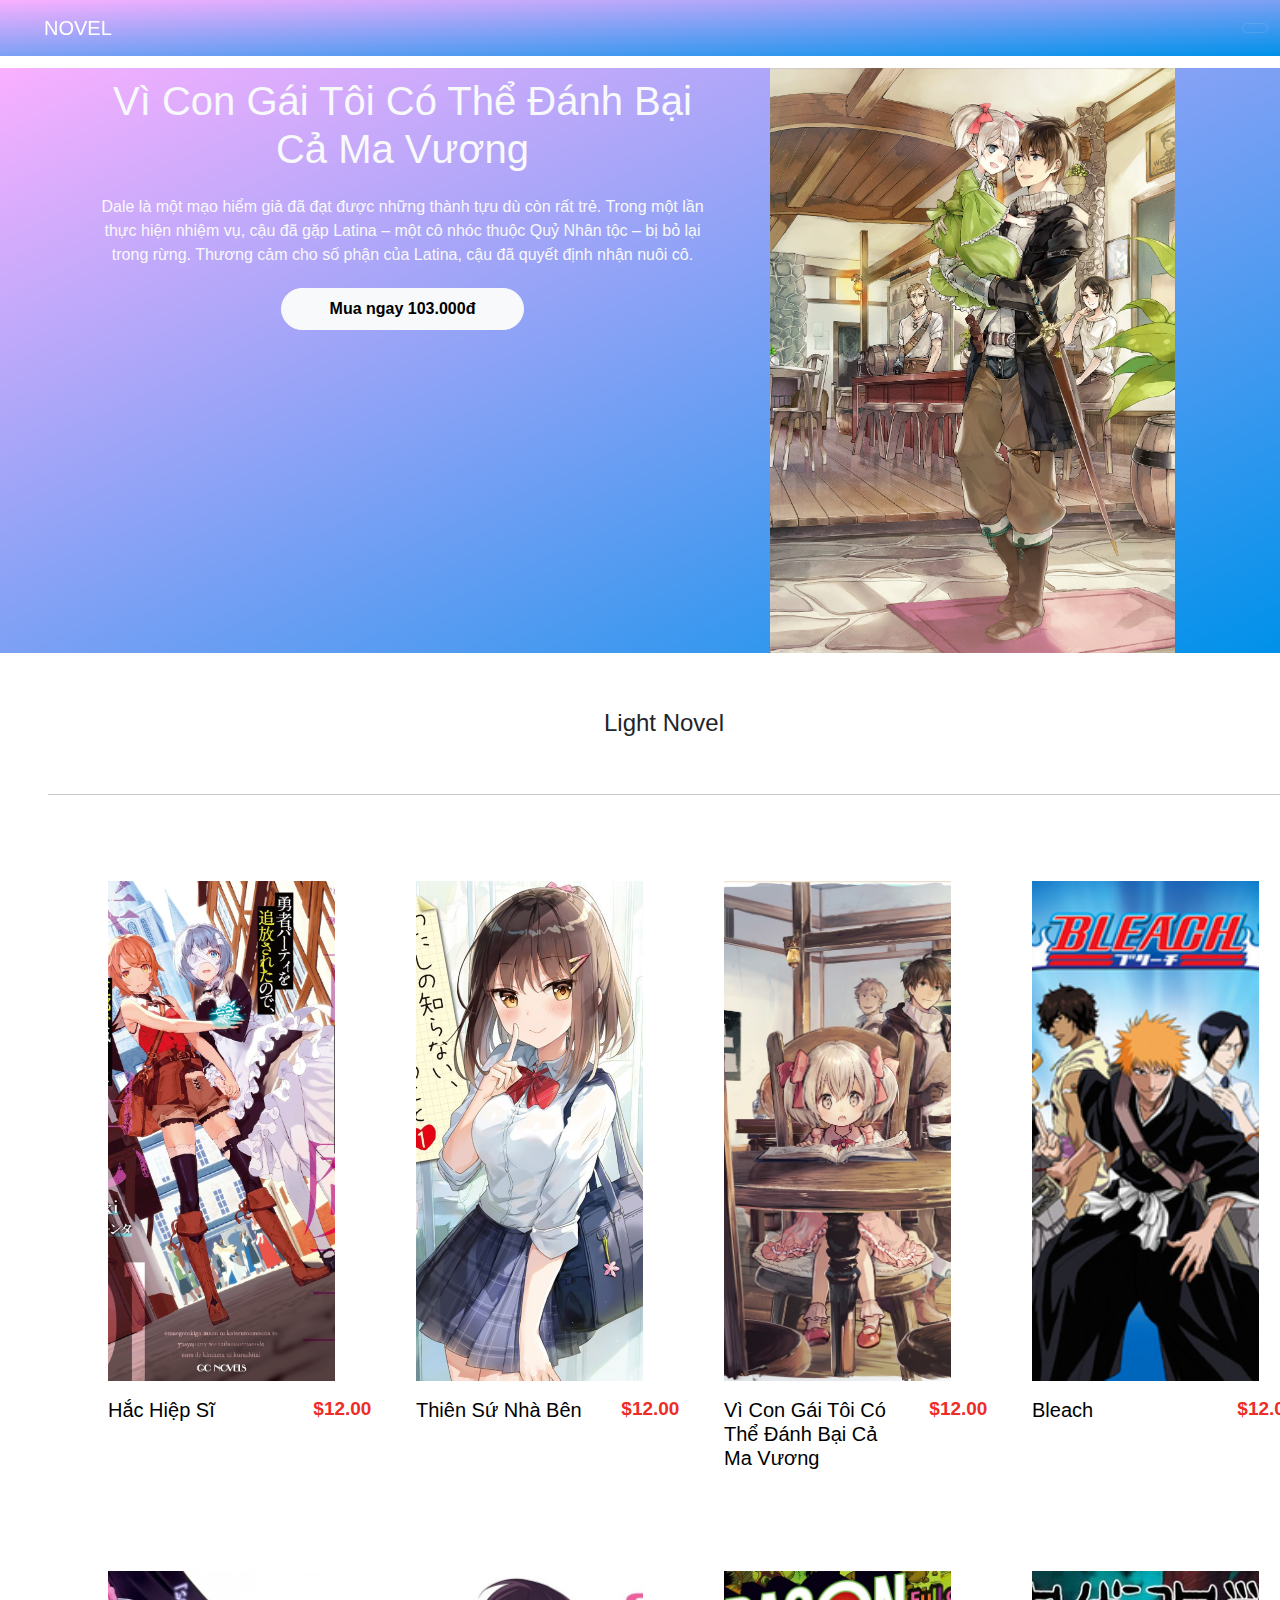
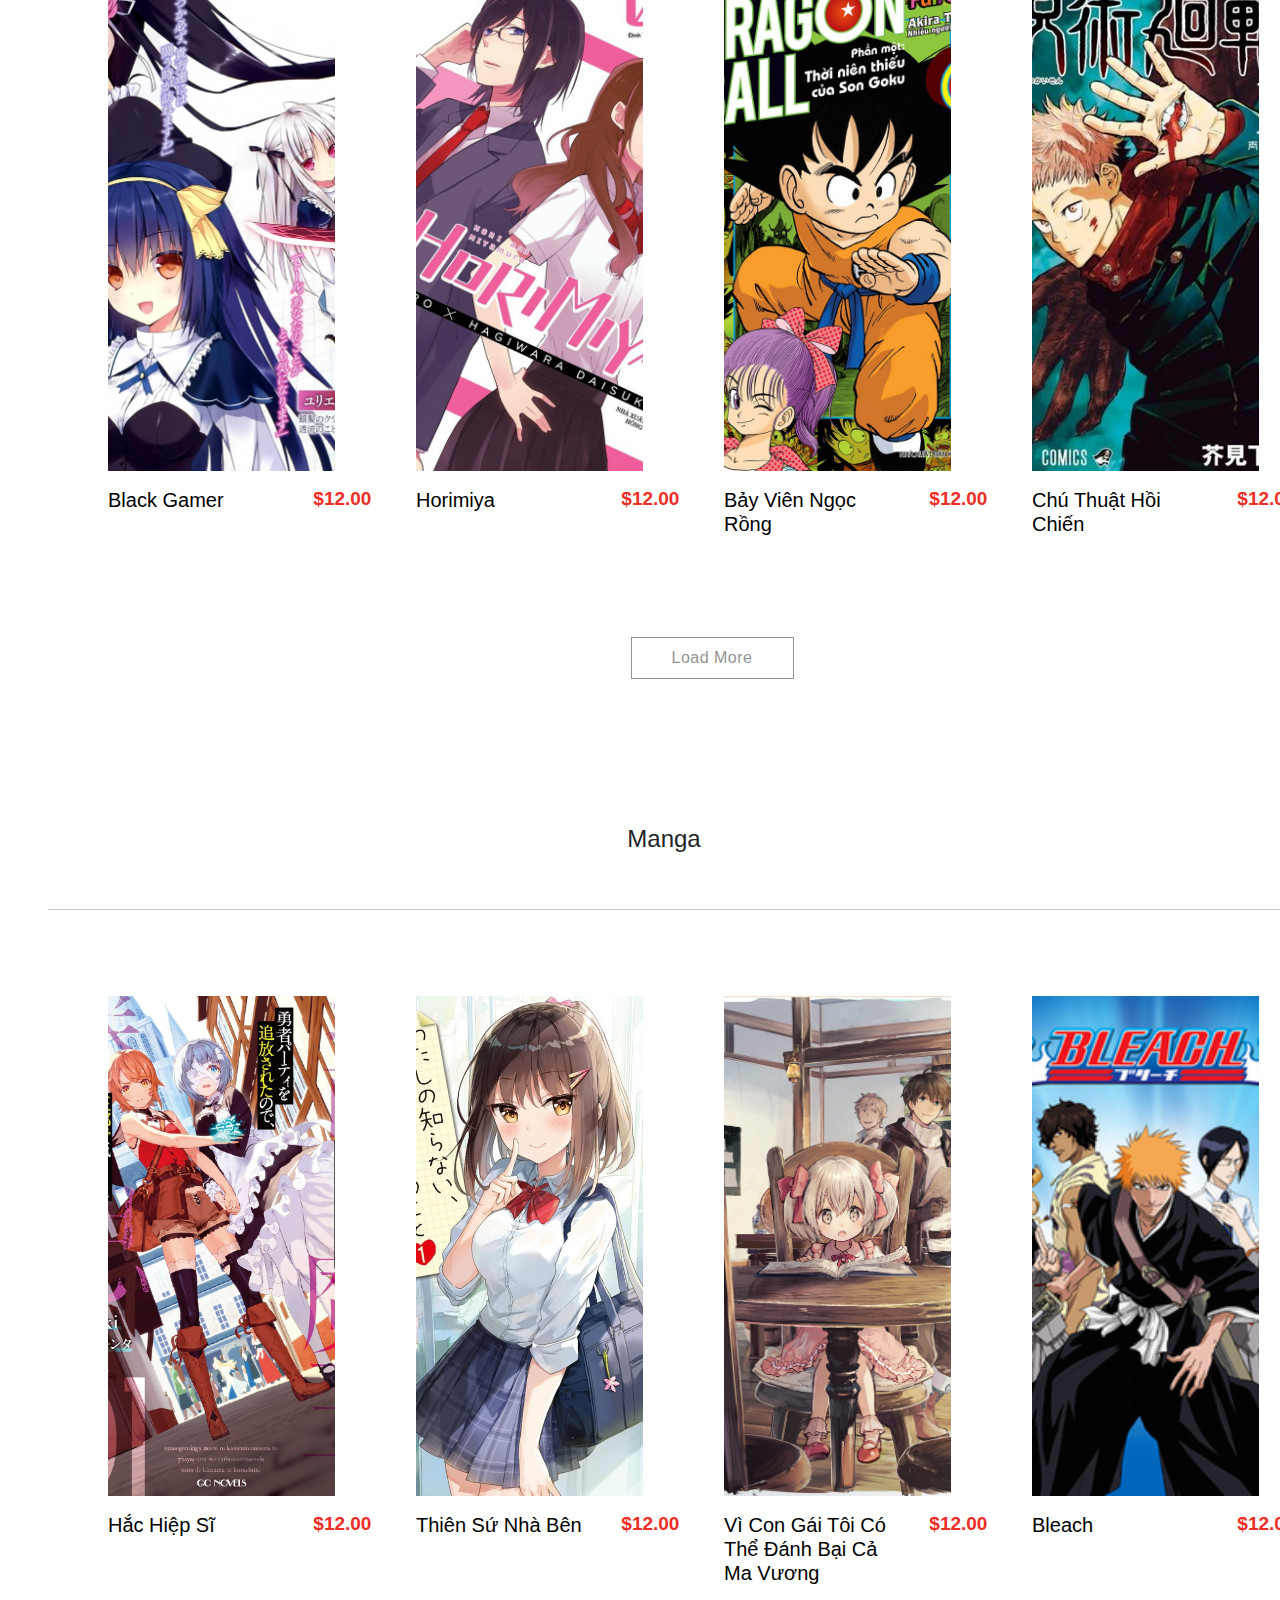
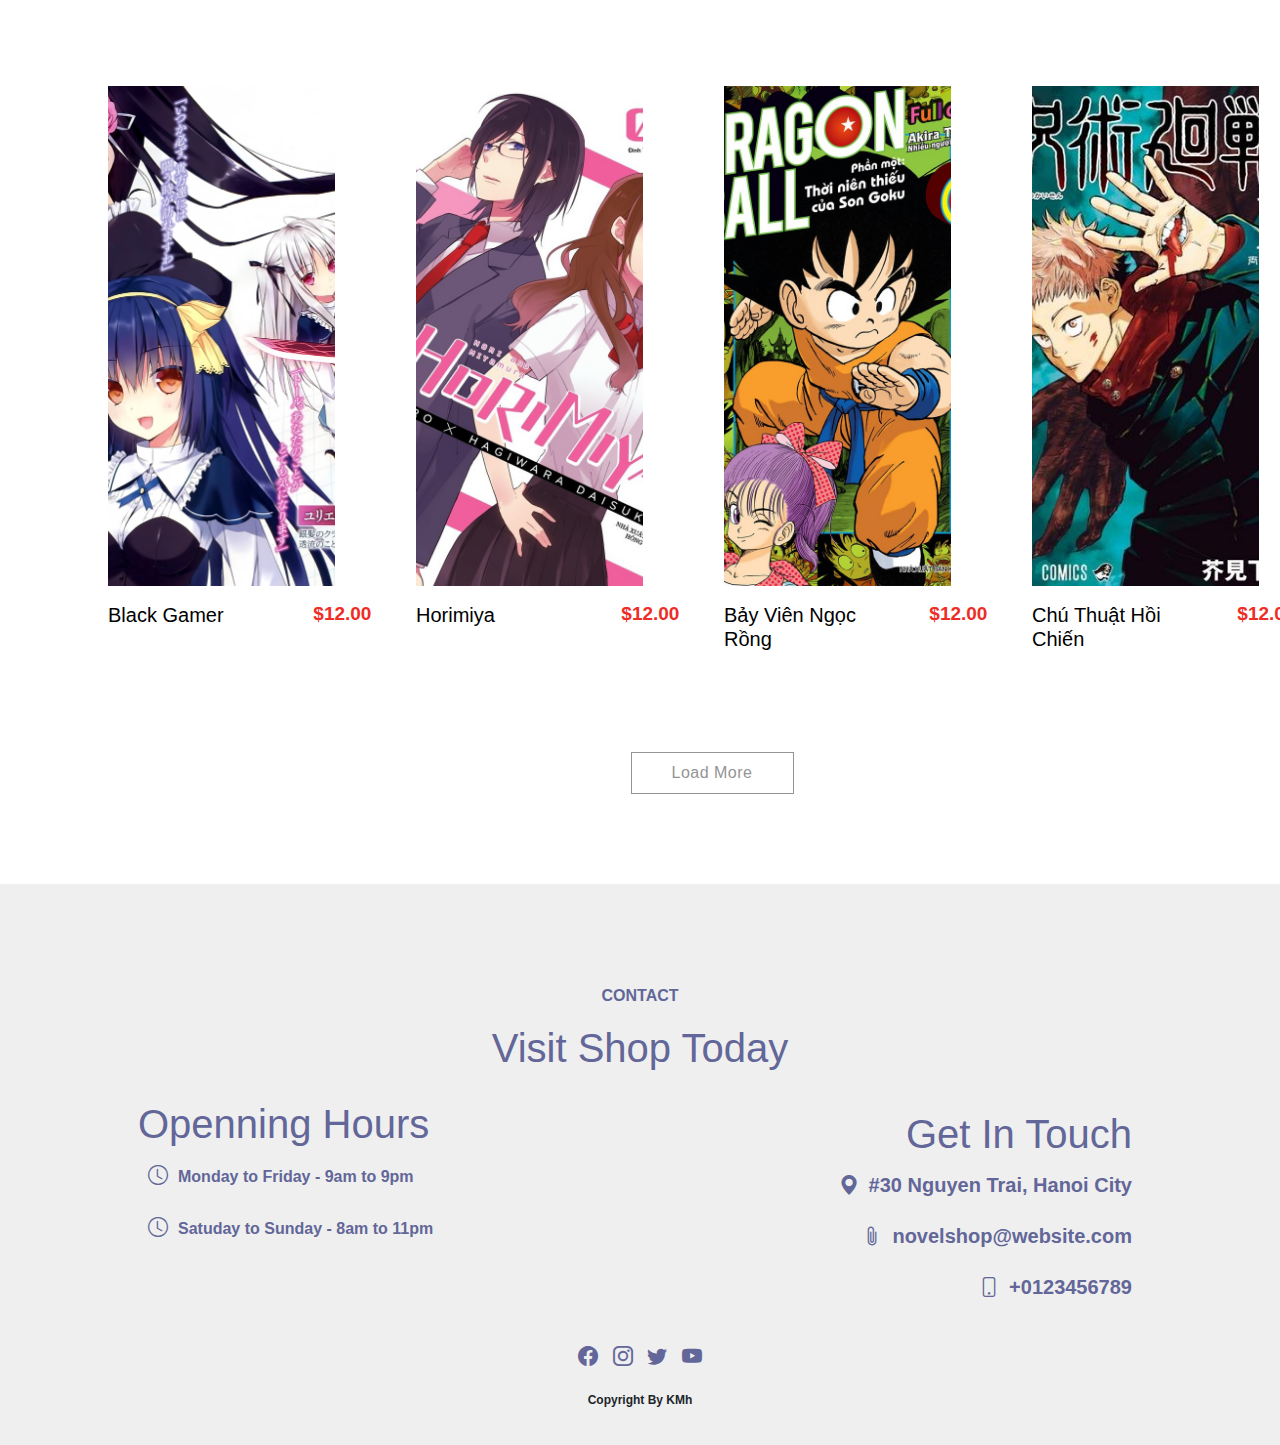
<file: src/product.html>
<!DOCTYPE html>
<html lang="en">

<head>
    <meta charset="UTF-8">
    <meta http-equiv="X-UA-Compatible" content="IE=edge">
    <meta name="viewport" content="width=device-width, initial-scale=1.0">
    <link rel="stylesheet" href="/css/style.css">

    <link rel="stylesheet" href="https://cdn.jsdelivr.net/npm/bootstrap-icons@1.9.1/font/bootstrap-icons.css">
    <link rel="preconnect" href="https://fonts.googleapis.com">
    <link rel="stylesheet" href="https://cdnjs.cloudflare.com/ajax/libs/font-awesome/6.2.0/css/all.min.css"
        integrity="sha512-xh6O/CkQoPOWDdYTDqeRdPCVd1SpvCA9XXcUnZS2FmJNp1coAFzvtCN9BmamE+4aHK8yyUHUSCcJHgXloTyT2A=="
        crossorigin="anonymous" referrerpolicy="no-referrer" />
    <link rel="stylesheet" href="	https://cdn.jsdelivr.net/npm/bootstrap@5.2.2/dist/css/bootstrap.min.css">
    <script src="https://cdn.jsdelivr.net/npm/bootstrap@5.2.2/dist/js/bootstrap.bundle.min.js"></script>
    <title>Document</title>
</head>

<body>
    <header>
        <div class="container-fluid p-0">
            <nav class="navbar navbar-dark fixed-top">
                <div class="container-fluid">
                    <a class="navbar-brand" href="index.html"><i class="fa-solid fa-book-open-reader fa-2x mx-3"></i>NOVEL</a>
                    <button class="navbar-toggler" type="button" data-bs-toggle="offcanvas"
                        data-bs-target="#offcanvasDarkNavbar" aria-controls="offcanvasDarkNavbar">
                        <!-- <span class="navbar-toggler-icon"></span> --><i class="fas fa-align-right text-light"></i>
                    </button>
                    <div class="offcanvas offcanvas-end" tabindex="-1" id="offcanvasDarkNavbar"
                        aria-labelledby="offcanvasDarkNavbarLabel" style=" background-image: linear-gradient(to left top, #0091ea, #e1f5);">
                        <div class="offcanvas-header">
                            <button type="button" class="btn-close btn-close-white" data-bs-dismiss="offcanvas"
                                aria-label="Close"></button>
                        </div>
                        <div class="offcanvas-body">
                            <ul class="navbar-nav justify-content-end flex-grow-1 pe-3">
                                <li class="nav-item">
                                    <a class="nav-link active" aria-current="page" href="index.html"><i class="bi bi-house"></i>TRANG CHỦ</a>
                                </li>
                                <li class="nav-item">
                                    <a class="nav-link" href="news.html"><i class="bi bi-newspaper"></i>TIN TỨC</a>
                                </li>
                                <li class="nav-item dropdown">
                                    <a class="nav-link" href="product-all" role="button" data-bs-toggle="dropdown"
                                        aria-expanded="false"><i class="bi bi-book-half"></i>
                                        SẢN PHẨM
                                    </a>
                                    <ul class="dropdown-menu" style="background-image: linear-gradient(to left top, #0091ea, #e1f5);">
                                        <li><a class="dropdown-item" href="#novel">Light Novel</a></li>
                                        <li><a class="dropdown-item" href="#manga">Manga</a></li>
                                    </ul>
                                </li>
                                <li class="nav-item">
                                    <a class="nav-link" href="profile.html"><i class="bi bi-file-person"></i>VỀ NOVEL</a>
                                </li>
                                <ul class="navbar-nav justify-content-end flex-grow-1 pe-3">
                                    <li class="nav-item">
                                        <a class="nav-link active" aria-current="page" href="#"><i class="bi bi-cart-check-fill"></i>GIỎ HÀNG</a>
                                    </li>
                                </ul>
                                <ul class="navbar-nav justify-content-end flex-grow-1 pe-3">
                                    <li class="nav-item">
                                        <a class="nav-link active" aria-current="page" href="#"><i class="bi bi-box-arrow-in-right"></i>ĐĂNG NHẬP</a>
                                    </li>
                                </ul>
                            </ul>
                            <form class="d-flex mt-3" role="search">
                                <input class="form-control me-2" type="search" placeholder="Search" aria-label="Search">
                                <button class="btn" type="submit"
                                    style="background-color: #0091ea; color: white;">Search</button>
                            </form>
                        </div>
                    </div>
                </div>
            </nav>
        </div>
        <div class="container text-center">
            <div class="row">
                <div class="col-md-7 col-sm-12 text-light">
                    <h1>Vì Con Gái Tôi Có Thể Đánh Bại Cả Ma Vương</h1>
                    <p>Dale là một mạo hiểm giả đã đạt được những thành tựu dù còn rất trẻ.
                        Trong một lần thực hiện nhiệm vụ, cậu đã gặp Latina – một cô nhóc thuộc Quỷ Nhân tộc – bị bỏ lại
                        trong rừng.
                        Thương cảm cho số phận của Latina, cậu đã quyết định nhận nuôi cô.</p>
                    <button class="btn btn-light primary-btn px-5 py-2" style=" border-radius: 30px;
                    font-weight: bold;">
                        Mua ngay 103.000đ
                    </button>
                </div>

                <div class="col-md-5 col-sm-12">
                    <img src="/asset/novel3-2.jpg">
                </div>
            </div>
        </div>
    </header>

<main>
    <div class="product-all ms-5">
        <div id="novel">
            <h4 class="text-center py-2 m-5">Light Novel</h4>
            <hr style="padding-bottom: 20px;">
            <div class="Latest-Products container-fluid ms-5">
                <div class="row">
                    <div class="col-lg-3 col-md-6 col-12">
                        <figure>
                            <a href="product.html"><img src="/asset/novel1.jpg" alt="" class="img-thumbnail" /></a>
                            <figcaption >
                                <div class="row">
                                    <div class="col-8">
                                        <h5><a href="product.html">Hắc Hiệp Sĩ</a></h5>
                                    </div>
                                    <div class="col-4">
                                        <h6>$12.00</h6>
                                    </div>
                                </div>
                                <div class="row" style="width: 482px;">
                                    <div class="col-12 d-flex flex-row">
                                        <div class="stars">
                                            <i class="fa fa-star" aria-hidden="true"></i>
                                            <i class="fa fa-star" aria-hidden="true"></i>
                                            <i class="fa fa-star" aria-hidden="true"></i>
                                            <i class="fa fa-star-half-o" aria-hidden="true"></i>
                                            <i class="fa fa-star-o" aria-hidden="true"></i>
                                        </div>
                                        <div class="icon-product">
                                            <ul>
                                                <li><a href="product_single.html"><i class="fa fa-shopping-cart" aria-hidden="true"></i></a></li>
                                                <li><a href="product_single.html"><i class="fa fa-eye" aria-hidden="true"></i></a></li>
                                                <li><a href="product_single.html"><i class="fa fa-heart" aria-hidden="true"></i></a></li>
                                            </ul>
                                        </div>
                                    </div>
                                </div>
                            </figcaption>
                        </figure>
                    </div>
    
                    <div class="col-lg-3 col-md-6 col-12">
                        <figure>
                            <a href="product.html"><img src="/asset/novel2.jpg" alt="" class="img-thumbnail" /></a>
                            <figcaption>
                                <div class="row">
                                    <div class="col-8">
                                        <h5><a href="product.html">Thiên Sứ Nhà Bên</a></h5>
                                    </div>
                                    <div class="col-4">
                                        <h6>$12.00</h6>
                                    </div>
                                </div>
                                <div class="row" style="width: 482px;">
                                    <div class="col-12 d-flex flex-row">
                                        <div class="stars">
                                            <i class="fa fa-star" aria-hidden="true"></i>
                                            <i class="fa fa-star" aria-hidden="true"></i>
                                            <i class="fa fa-star" aria-hidden="true"></i>
                                            <i class="fa fa-star-half-o" aria-hidden="true"></i>
                                            <i class="fa fa-star-o" aria-hidden="true"></i>
                                        </div>
                                        <div class="icon-product">
                                            <ul>
                                                <li><a href="product_single.html"><i class="fa fa-shopping-cart" aria-hidden="true"></i></a></li>
                                                <li><a href="product_single.html"><i class="fa fa-eye" aria-hidden="true"></i></a></li>
                                                <li><a href="product_single.html"><i class="fa fa-heart" aria-hidden="true"></i></a></li>
                                            </ul>
                                        </div>
                                    </div>
                                </div>
                            </figcaption>
                        </figure>
                    </div>
    
                    <div class="col-lg-3 col-md-6 col-12">
                        <figure>
                            <a href="product.html"><img src="/asset/novel3.jpg" alt="" class="img-thumbnail" /></a>
                            <figcaption>
                                <div class="row">
                                    <div class="col-8">
                                        <h5><a href="product.html">Vì Con Gái Tôi Có Thể Đánh Bại Cả Ma Vương</a></h5>
                                    </div>
                                    <div class="col-4">
                                        <h6>$12.00</h6>
                                    </div>
                                </div>
                                <div class="row" style="width: 482px;">
                                    <div class="col-12 d-flex flex-row">
                                        <div class="stars">
                                            <i class="fa fa-star" aria-hidden="true"></i>
                                            <i class="fa fa-star" aria-hidden="true"></i>
                                            <i class="fa fa-star" aria-hidden="true"></i>
                                            <i class="fa fa-star-half-o" aria-hidden="true"></i>
                                            <i class="fa fa-star-o" aria-hidden="true"></i>
                                        </div>
                                        <div class="icon-product">
                                            <ul>
                                                <li><a href="product_single.html"><i class="fa fa-shopping-cart" aria-hidden="true"></i></a></li>
                                                <li><a href="product_single.html"><i class="fa fa-eye" aria-hidden="true"></i></a></li>
                                                <li><a href="product_single.html"><i class="fa fa-heart" aria-hidden="true"></i></a></li>
                                            </ul>
                                        </div>
                                    </div>
                                </div>
                            </figcaption>
                        </figure>
                    </div>
                    <div class="col-lg-3 col-md-6 col-12">
                        <figure>
                            <a href="product.html"><img src="/asset/Bleach.png" alt="" class="img-thumbnail" /></a>
                            <figcaption>
                                <div class="row">
                                    <div class="col-8">
                                        <h5><a href="product.html">Bleach</a></h5>
                                    </div>
                                    <div class="col-4">
                                        <h6>$12.00</h6>
                                    </div>
                                </div>
                                <div class="row" style="width: 482px;">
                                    <div class="col-12 d-flex flex-row">
                                        <div class="stars">
                                            <i class="fa fa-star" aria-hidden="true"></i>
                                            <i class="fa fa-star" aria-hidden="true"></i>
                                            <i class="fa fa-star" aria-hidden="true"></i>
                                            <i class="fa fa-star-half-o" aria-hidden="true"></i>
                                            <i class="fa fa-star-o" aria-hidden="true"></i>
                                        </div>
                                        <div class="icon-product">
                                            <ul>
                                                <li><a href="product_single.html"><i class="fa fa-shopping-cart" aria-hidden="true"></i></a></li>
                                                <li><a href="product_single.html"><i class="fa fa-eye" aria-hidden="true"></i></a></li>
                                                <li><a href="product_single.html"><i class="fa fa-heart" aria-hidden="true"></i></a></li>
                                            </ul>
                                        </div>
                                    </div>
                                </div>
                            </figcaption>
                        </figure>
                    </div>
                </div>
                <div class="row">
                    <div class="col-lg-3 col-md-6 col-12">
                        <figure>
                            <a href="product.html"><img src="/asset/novel5.jpg" alt="" class="img-thumbnail" /></a>
                            <figcaption>
                                <div class="row">
                                    <div class="col-8">
                                        <h5><a href="product.html">Black Gamer</a></h5>
                                    </div>
                                    <div class="col-4">
                                        <h6>$12.00</h6>
                                    </div>
                                </div>
                                <div class="row" style="width: 482px;">
                                    <div class="col-12 d-flex flex-row">
                                        <div class="stars">
                                            <i class="fa fa-star" aria-hidden="true"></i>
                                            <i class="fa fa-star" aria-hidden="true"></i>
                                            <i class="fa fa-star" aria-hidden="true"></i>
                                            <i class="fa fa-star-half-o" aria-hidden="true"></i>
                                            <i class="fa fa-star-o" aria-hidden="true"></i>
                                        </div>
                                        <div class="icon-product">
                                            <ul>
                                                <li><a href="product_single.html"><i class="fa fa-shopping-cart" aria-hidden="true"></i></a></li>
                                                <li><a href="product_single.html"><i class="fa fa-eye" aria-hidden="true"></i></a></li>
                                                <li><a href="product_single.html"><i class="fa fa-heart" aria-hidden="true"></i></a></li>
                                            </ul>
                                        </div>
                                    </div>
                                </div>
                            </figcaption>
                        </figure>
                    </div>
    
                    <div class="col-lg-3 col-md-6 col-12">
                        <figure>
                            <a href="product.html"><img src="/asset/horimiya.jpg" alt="" class="img-thumbnail" /></a>
                            <figcaption>
                                <div class="row">
                                    <div class="col-8">
                                        <h5><a href="product.html">Horimiya</a></h5>
                                    </div>
                                    <div class="col-4">
                                        <h6>$12.00</h6>
                                    </div>
                                </div>
                                <div class="row" style="width: 482px;">
                                    <div class="col-12 d-flex flex-row">
                                        <div class="stars">
                                            <i class="fa fa-star" aria-hidden="true"></i>
                                            <i class="fa fa-star" aria-hidden="true"></i>
                                            <i class="fa fa-star" aria-hidden="true"></i>
                                            <i class="fa fa-star-half-o" aria-hidden="true"></i>
                                            <i class="fa fa-star-o" aria-hidden="true"></i>
                                        </div>
                                        <div class="icon-product">
                                            <ul>
                                                <li><a href="product_single.html"><i class="fa fa-shopping-cart" aria-hidden="true"></i></a></li>
                                                <li><a href="product_single.html"><i class="fa fa-eye" aria-hidden="true"></i></a></li>
                                                <li><a href="product_single.html"><i class="fa fa-heart" aria-hidden="true"></i></a></li>
                                            </ul>
                                        </div>
                                    </div>
                                </div>
                            </figcaption>
                        </figure>
                    </div>
    
                    <div class="col-lg-3 col-md-6 col-12">
                        <figure>
                            <a href="product.html"><img src="/asset/7dragon.jpg" alt="" class="img-thumbnail" /></a>
                            <figcaption>
                                <div class="row">
                                    <div class="col-8">
                                        <h5><a href="product.html">Bảy Viên Ngọc Rồng</a></h5>
                                    </div>
                                    <div class="col-4">
                                        <h6>$12.00</h6>
                                    </div>
                                </div>
                                <div class="row" style="width: 482px;">
                                    <div class="col-12 d-flex flex-row">
                                        <div class="stars">
                                            <i class="fa fa-star" aria-hidden="true"></i>
                                            <i class="fa fa-star" aria-hidden="true"></i>
                                            <i class="fa fa-star" aria-hidden="true"></i>
                                            <i class="fa fa-star-half-o" aria-hidden="true"></i>
                                            <i class="fa fa-star-o" aria-hidden="true"></i>
                                        </div>
                                        <div class="icon-product">
                                            <ul>
                                                <li><a href="product_single.html"><i class="fa fa-shopping-cart" aria-hidden="true"></i></a></li>
                                                <li><a href="product_single.html"><i class="fa fa-eye" aria-hidden="true"></i></a></li>
                                                <li><a href="product_single.html"><i class="fa fa-heart" aria-hidden="true"></i></a></li>
                                            </ul>
                                        </div>
                                    </div>
                                </div>
                            </figcaption>
                        </figure>
                    </div>
                    <div class="col-lg-3 col-md-6 col-12">
                        <figure>
                            <a href="product.html"><img src="/asset/Jujutsu_Kaisen_vol_1_cover.jpeg" alt="" class="img-thumbnail" /></a>
                            <figcaption>
                                <div class="row">
                                    <div class="col-8">
                                        <h5><a href="product.html">Chú Thuật Hồi Chiến</a></h5>
                                    </div>
                                    <div class="col-4">
                                        <h6>$12.00</h6>
                                    </div>
                                </div>
                                <div class="row" style="width: 482px;">
                                    <div class="col-12 d-flex flex-row">
                                        <div class="stars">
                                            <i class="fa fa-star" aria-hidden="true"></i>
                                            <i class="fa fa-star" aria-hidden="true"></i>
                                            <i class="fa fa-star" aria-hidden="true"></i>
                                            <i class="fa fa-star-half-o" aria-hidden="true"></i>
                                            <i class="fa fa-star-o" aria-hidden="true"></i>
                                        </div>
                                        <div class="icon-product">
                                            <ul>
                                                <li><a href="product_single.html"><i class="fa fa-shopping-cart" aria-hidden="true"></i></a></li>
                                                <li><a href="product_single.html"><i class="fa fa-eye" aria-hidden="true"></i></a></li>
                                                <li><a href="product_single.html"><i class="fa fa-heart" aria-hidden="true"></i></a></li>
                                            </ul>
                                        </div>
                                    </div>
                                </div>
                            </figcaption>
                        </figure>
                    </div>
                </div>
                <div class="row">
                    <div class="col-12 button">
                        <a class="btn btn-primary" href="products.html" role="button">Load More</a>
                    </div>
                </div>
            </div>
        </div>
       
        <div class="manga" id="manga">
            <h4 class="text-center py-2 m-5"><a>Manga</a></h4>
            <hr style="padding-bottom: 20px;">
            <div class="Latest-Products container-fluid ms-5">
                <div class="row">
                    <div class="col-lg-3 col-md-6 col-12">
                        <figure>
                            <a href="product.html"><img src="/asset/novel1.jpg" alt="" class="img-thumbnail" /></a>
                            <figcaption >
                                <div class="row">
                                    <div class="col-8">
                                        <h5><a href="product.html">Hắc Hiệp Sĩ</a></h5>
                                    </div>
                                    <div class="col-4">
                                        <h6>$12.00</h6>
                                    </div>
                                </div>
                                <div class="row" style="width: 482px;">
                                    <div class="col-12 d-flex flex-row">
                                        <div class="stars">
                                            <i class="fa fa-star" aria-hidden="true"></i>
                                            <i class="fa fa-star" aria-hidden="true"></i>
                                            <i class="fa fa-star" aria-hidden="true"></i>
                                            <i class="fa fa-star-half-o" aria-hidden="true"></i>
                                            <i class="fa fa-star-o" aria-hidden="true"></i>
                                        </div>
                                        <div class="icon-product">
                                            <ul>
                                                <li><a href="product_single.html"><i class="fa fa-shopping-cart" aria-hidden="true"></i></a></li>
                                                <li><a href="product_single.html"><i class="fa fa-eye" aria-hidden="true"></i></a></li>
                                                <li><a href="product_single.html"><i class="fa fa-heart" aria-hidden="true"></i></a></li>
                                            </ul>
                                        </div>
                                    </div>
                                </div>
                            </figcaption>
                        </figure>
                    </div>
    
                    <div class="col-lg-3 col-md-6 col-12">
                        <figure>
                            <a href="product.html"><img src="/asset/novel2.jpg" alt="" class="img-thumbnail" /></a>
                            <figcaption>
                                <div class="row">
                                    <div class="col-8">
                                        <h5><a href="product.html">Thiên Sứ Nhà Bên</a></h5>
                                    </div>
                                    <div class="col-4">
                                        <h6>$12.00</h6>
                                    </div>
                                </div>
                                <div class="row" style="width: 482px;">
                                    <div class="col-12 d-flex flex-row">
                                        <div class="stars">
                                            <i class="fa fa-star" aria-hidden="true"></i>
                                            <i class="fa fa-star" aria-hidden="true"></i>
                                            <i class="fa fa-star" aria-hidden="true"></i>
                                            <i class="fa fa-star-o" aria-hidden="true"></i>
                                        </div>
                                        <div class="icon-product">
                                            <ul>
                                                <li><a href="product_single.html"><i class="fa fa-shopping-cart" aria-hidden="true"></i></a></li>
                                                <li><a href="product_single.html"><i class="fa fa-eye" aria-hidden="true"></i></a></li>
                                                <li><a href="product_single.html"><i class="fa fa-heart" aria-hidden="true"></i></a></li>
                                            </ul>
                                        </div>
                                    </div>
                                </div>
                            </figcaption>
                        </figure>
                    </div>
    
                    <div class="col-lg-3 col-md-6 col-12">
                        <figure>
                            <a href="product.html"><img src="/asset/novel3.jpg" alt="" class="img-thumbnail" /></a>
                            <figcaption>
                                <div class="row">
                                    <div class="col-8">
                                        <h5><a href="product.html">Vì Con Gái Tôi Có Thể Đánh Bại Cả Ma Vương</a></h5>
                                    </div>
                                    <div class="col-4">
                                        <h6>$12.00</h6>
                                    </div>
                                </div>
                                <div class="row" style="width: 482px;">
                                    <div class="col-12 d-flex flex-row">
                                        <div class="stars">
                                            <i class="fa fa-star" aria-hidden="true"></i>
                                            <i class="fa fa-star" aria-hidden="true"></i>
                                            <i class="fa fa-star" aria-hidden="true"></i>
                                            <i class="fa fa-star-half-o" aria-hidden="true"></i>
                                            <i class="fa fa-star-o" aria-hidden="true"></i>
                                        </div>
                                        <div class="icon-product">
                                            <ul>
                                                <li><a href="product_single.html"><i class="fa fa-shopping-cart" aria-hidden="true"></i></a></li>
                                                <li><a href="product_single.html"><i class="fa fa-eye" aria-hidden="true"></i></a></li>
                                                <li><a href="product_single.html"><i class="fa fa-heart" aria-hidden="true"></i></a></li>
                                            </ul>
                                        </div>
                                    </div>
                                </div>
                            </figcaption>
                        </figure>
                    </div>
                    <div class="col-lg-3 col-md-6 col-12">
                        <figure>
                            <a href="product.html"><img src="/asset/Bleach.png" alt="" class="img-thumbnail" /></a>
                            <figcaption>
                                <div class="row">
                                    <div class="col-8">
                                        <h5><a href="product.html">Bleach</a></h5>
                                    </div>
                                    <div class="col-4">
                                        <h6>$12.00</h6>
                                    </div>
                                </div>
                                <div class="row" style="width: 482px;">
                                    <div class="col-12 d-flex flex-row">
                                        <div class="stars">
                                            <i class="fa fa-star" aria-hidden="true"></i>
                                            <i class="fa fa-star" aria-hidden="true"></i>
                                            <i class="fa fa-star" aria-hidden="true"></i>
                                            <i class="fa fa-star-half-o" aria-hidden="true"></i>
                                            <i class="fa fa-star-o" aria-hidden="true"></i>
                                        </div>
                                        <div class="icon-product">
                                            <ul>
                                                <li><a href="product_single.html"><i class="fa fa-shopping-cart" aria-hidden="true"></i></a></li>
                                                <li><a href="product_single.html"><i class="fa fa-eye" aria-hidden="true"></i></a></li>
                                                <li><a href="product_single.html"><i class="fa fa-heart" aria-hidden="true"></i></a></li>
                                            </ul>
                                        </div>
                                    </div>
                                </div>
                            </figcaption>
                        </figure>
                    </div>
                </div>
                <div class="row">
                    <div class="col-lg-3 col-md-6 col-12">
                        <figure>
                            <a href="product.html"><img src="/asset/novel5.jpg" alt="" class="img-thumbnail" /></a>
                            <figcaption>
                                <div class="row">
                                    <div class="col-8">
                                        <h5><a href="product.html">Black Gamer</a></h5>
                                    </div>
                                    <div class="col-4">
                                        <h6>$12.00</h6>
                                    </div>
                                </div>
                                <div class="row" style="width: 482px;">
                                    <div class="col-12 d-flex flex-row">
                                        <div class="stars">
                                            <i class="fa fa-star" aria-hidden="true"></i>
                                            <i class="fa fa-star" aria-hidden="true"></i>
                                            <i class="fa fa-star" aria-hidden="true"></i>
                                            <i class="fa fa-star-half-o" aria-hidden="true"></i>
                                            <i class="fa fa-star-o" aria-hidden="true"></i>
                                        </div>
                                        <div class="icon-product">
                                            <ul>
                                                <li><a href="product_single.html"><i class="fa fa-shopping-cart" aria-hidden="true"></i></a></li>
                                                <li><a href="product_single.html"><i class="fa fa-eye" aria-hidden="true"></i></a></li>
                                                <li><a href="product_single.html"><i class="fa fa-heart" aria-hidden="true"></i></a></li>
                                            </ul>
                                        </div>
                                    </div>
                                </div>
                            </figcaption>
                        </figure>
                    </div>
    
                    <div class="col-lg-3 col-md-6 col-12">
                        <figure>
                            <a href="product.html"><img src="/asset/horimiya.jpg" alt="" class="img-thumbnail" /></a>
                            <figcaption>
                                <div class="row">
                                    <div class="col-8">
                                        <h5><a href="product.html">Horimiya</a></h5>
                                    </div>
                                    <div class="col-4">
                                        <h6>$12.00</h6>
                                    </div>
                                </div>
                                <div class="row" style="width: 482px;">
                                    <div class="col-12 d-flex flex-row">
                                        <div class="stars">
                                            <i class="fa fa-star" aria-hidden="true"></i>
                                            <i class="fa fa-star" aria-hidden="true"></i>
                                            <i class="fa fa-star" aria-hidden="true"></i>
                                            <i class="fa fa-star-half-o" aria-hidden="true"></i>
                                            <i class="fa fa-star-o" aria-hidden="true"></i>
                                        </div>
                                        <div class="icon-product">
                                            <ul>
                                                <li><a href="product_single.html"><i class="fa fa-shopping-cart" aria-hidden="true"></i></a></li>
                                                <li><a href="product_single.html"><i class="fa fa-eye" aria-hidden="true"></i></a></li>
                                                <li><a href="product_single.html"><i class="fa fa-heart" aria-hidden="true"></i></a></li>
                                            </ul>
                                        </div>
                                    </div>
                                </div>
                            </figcaption>
                        </figure>
                    </div>
    
                    <div class="col-lg-3 col-md-6 col-12">
                        <figure>
                            <a href="product.html"><img src="/asset/7dragon.jpg" alt="" class="img-thumbnail" /></a>
                            <figcaption>
                                <div class="row">
                                    <div class="col-8">
                                        <h5><a href="product.html">Bảy Viên Ngọc Rồng</a></h5>
                                    </div>
                                    <div class="col-4">
                                        <h6>$12.00</h6>
                                    </div>
                                </div>
                                <div class="row" style="width: 482px;">
                                    <div class="col-12 d-flex flex-row">
                                        <div class="stars">
                                            <i class="fa fa-star" aria-hidden="true"></i>
                                            <i class="fa fa-star" aria-hidden="true"></i>
                                            <i class="fa fa-star" aria-hidden="true"></i>
                                            <i class="fa fa-star-half-o" aria-hidden="true"></i>
                                            <i class="fa fa-star-o" aria-hidden="true"></i>
                                        </div>
                                        <div class="icon-product">
                                            <ul>
                                                <li><a href="product_single.html"><i class="fa fa-shopping-cart" aria-hidden="true"></i></a></li>
                                                <li><a href="product_single.html"><i class="fa fa-eye" aria-hidden="true"></i></a></li>
                                                <li><a href="product_single.html"><i class="fa fa-heart" aria-hidden="true"></i></a></li>
                                            </ul>
                                        </div>
                                    </div>
                                </div>
                            </figcaption>
                        </figure>
                    </div>
                    <div class="col-lg-3 col-md-6 col-12">
                        <figure>
                            <a href="product.html"><img src="/asset/Jujutsu_Kaisen_vol_1_cover.jpeg" alt="" class="img-thumbnail" /></a>
                            <figcaption>
                                <div class="row">
                                    <div class="col-8">
                                        <h5><a href="product.html">Chú Thuật Hồi Chiến</a></h5>
                                    </div>
                                    <div class="col-4">
                                        <h6>$12.00</h6>
                                    </div>
                                </div>
                                <div class="row" style="width: 482px;">
                                    <div class="col-12 d-flex flex-row">
                                        <div class="stars">
                                            <i class="fa fa-star" aria-hidden="true"></i>
                                            <i class="fa fa-star" aria-hidden="true"></i>
                                            <i class="fa fa-star" aria-hidden="true"></i>
                                            <i class="fa fa-star-half-o" aria-hidden="true"></i>
                                            <i class="fa fa-star-o" aria-hidden="true"></i>
                                        </div>
                                        <div class="icon-product">
                                            <ul>
                                                <li><a href="product_single.html"><i class="fa fa-shopping-cart" aria-hidden="true"></i></a></li>
                                                <li><a href="product_single.html"><i class="fa fa-eye" aria-hidden="true"></i></a></li>
                                                <li><a href="product_single.html"><i class="fa fa-heart" aria-hidden="true"></i></a></li>
                                            </ul>
                                        </div>
                                    </div>
                                </div>
                            </figcaption>
                        </figure>
                    </div>
                </div>
                <div class="row">
                    <div class="col-12 button">
                        <a class="btn btn-primary" href="products.html" role="button">Load More</a>
                    </div>
                </div>
            </div>
        </div>
    </div>
</main>

<section id="footer">
    <div class="title-text text-center" style="color: #626698;">
        <p style="font-weight: bolder;">CONTACT</p>
        <h1>Visit Shop Today</h1>
    </div>
    <div class="footer-row">
        <div class="footer-left" style="color:#626698;">
            <h1>Openning Hours</h1>
            <p><i class="bi bi-clock"></i>Monday to Friday - 9am to 9pm</p>
            <p><i class="bi bi-clock"></i>Satuday to Sunday - 8am to 11pm</p>
        </div>
        <div class="footer-right">
            <h1>Get In Touch</h1>
            <p><i class="bi bi-geo-alt-fill"></i>#30 Nguyen Trai, Hanoi City </p>
            <p> <i class="bi bi-paperclip"></i>novelshop@website.com</p>
            <p> <i class="bi bi-phone"></i>+0123456789</p>
        </div>
    </div>
    <div class="social-links">
        <i class="bi bi-facebook"></i>
        <i class="bi bi-instagram"></i>
        <i class="bi bi-twitter"></i>
        <i class="bi bi-youtube"></i>
        <p>Copyright By KMh</p>
    </div>
</section>
</body>
</file>
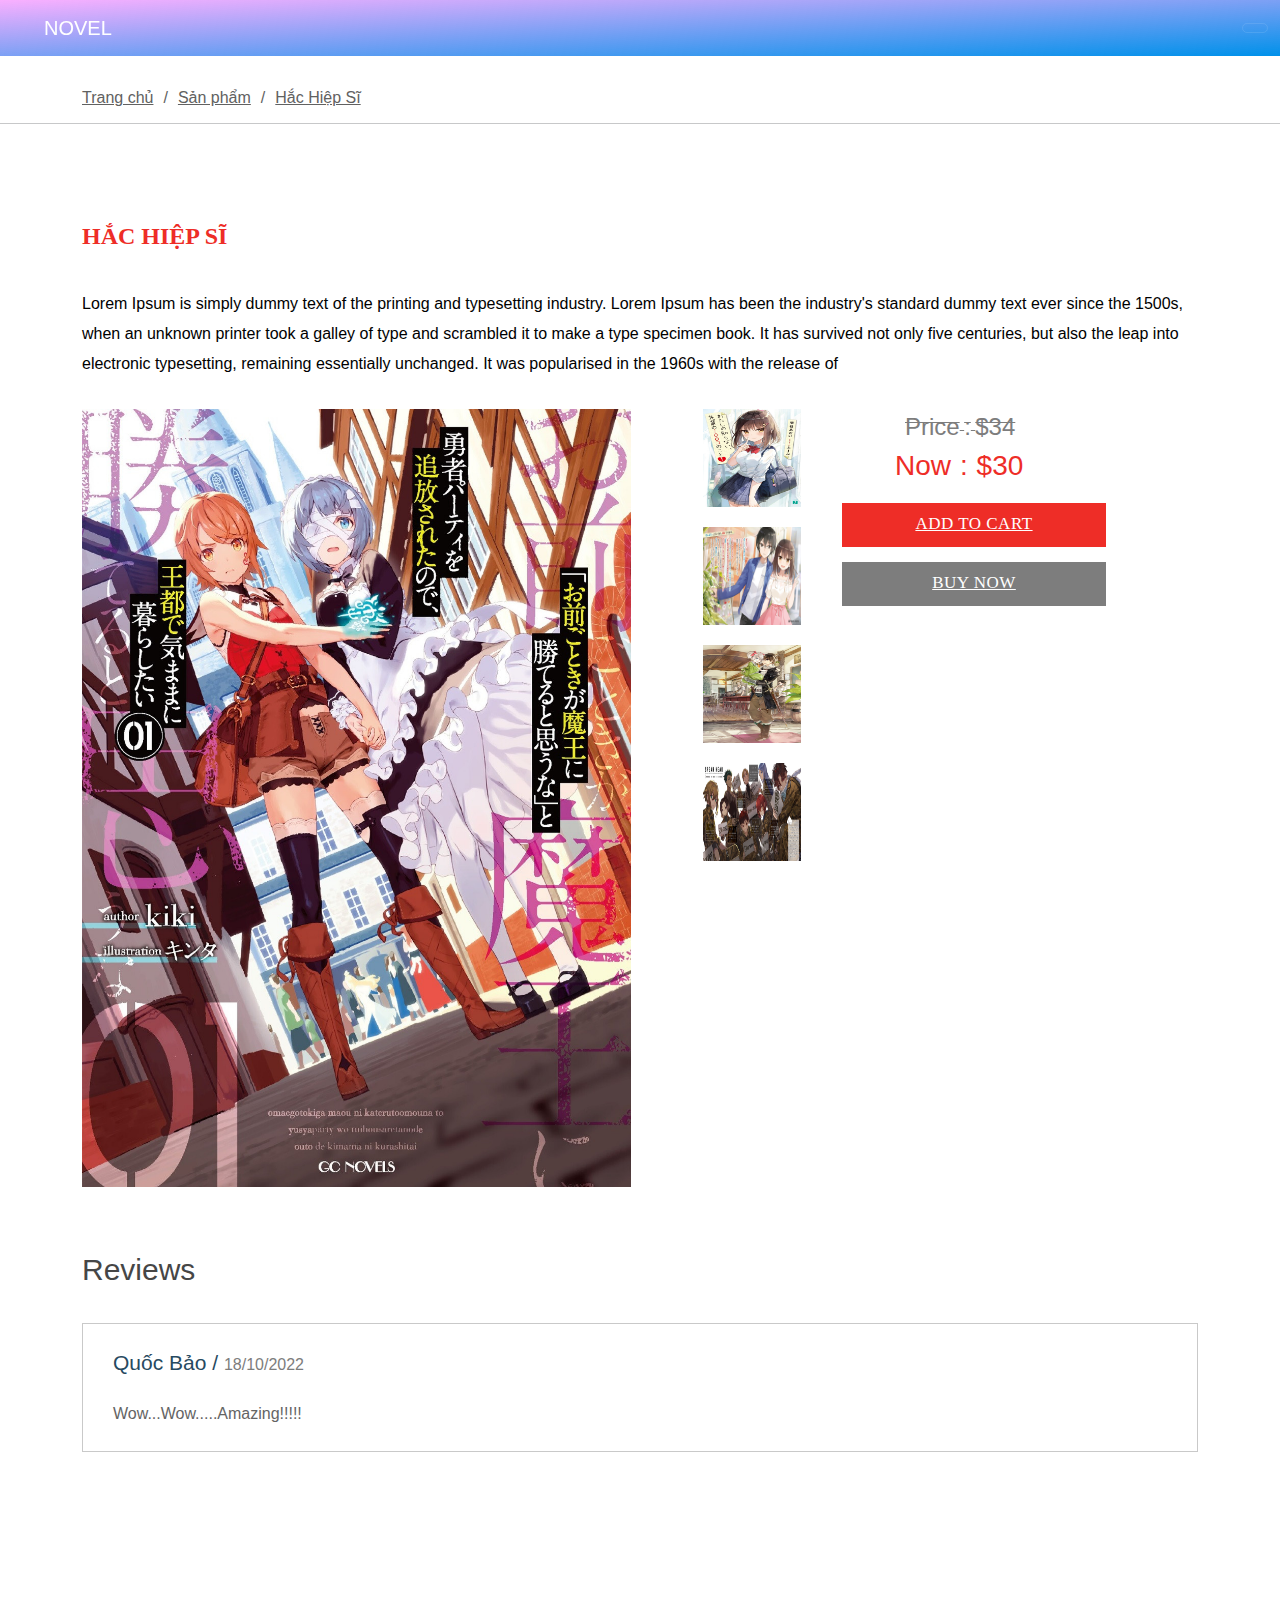
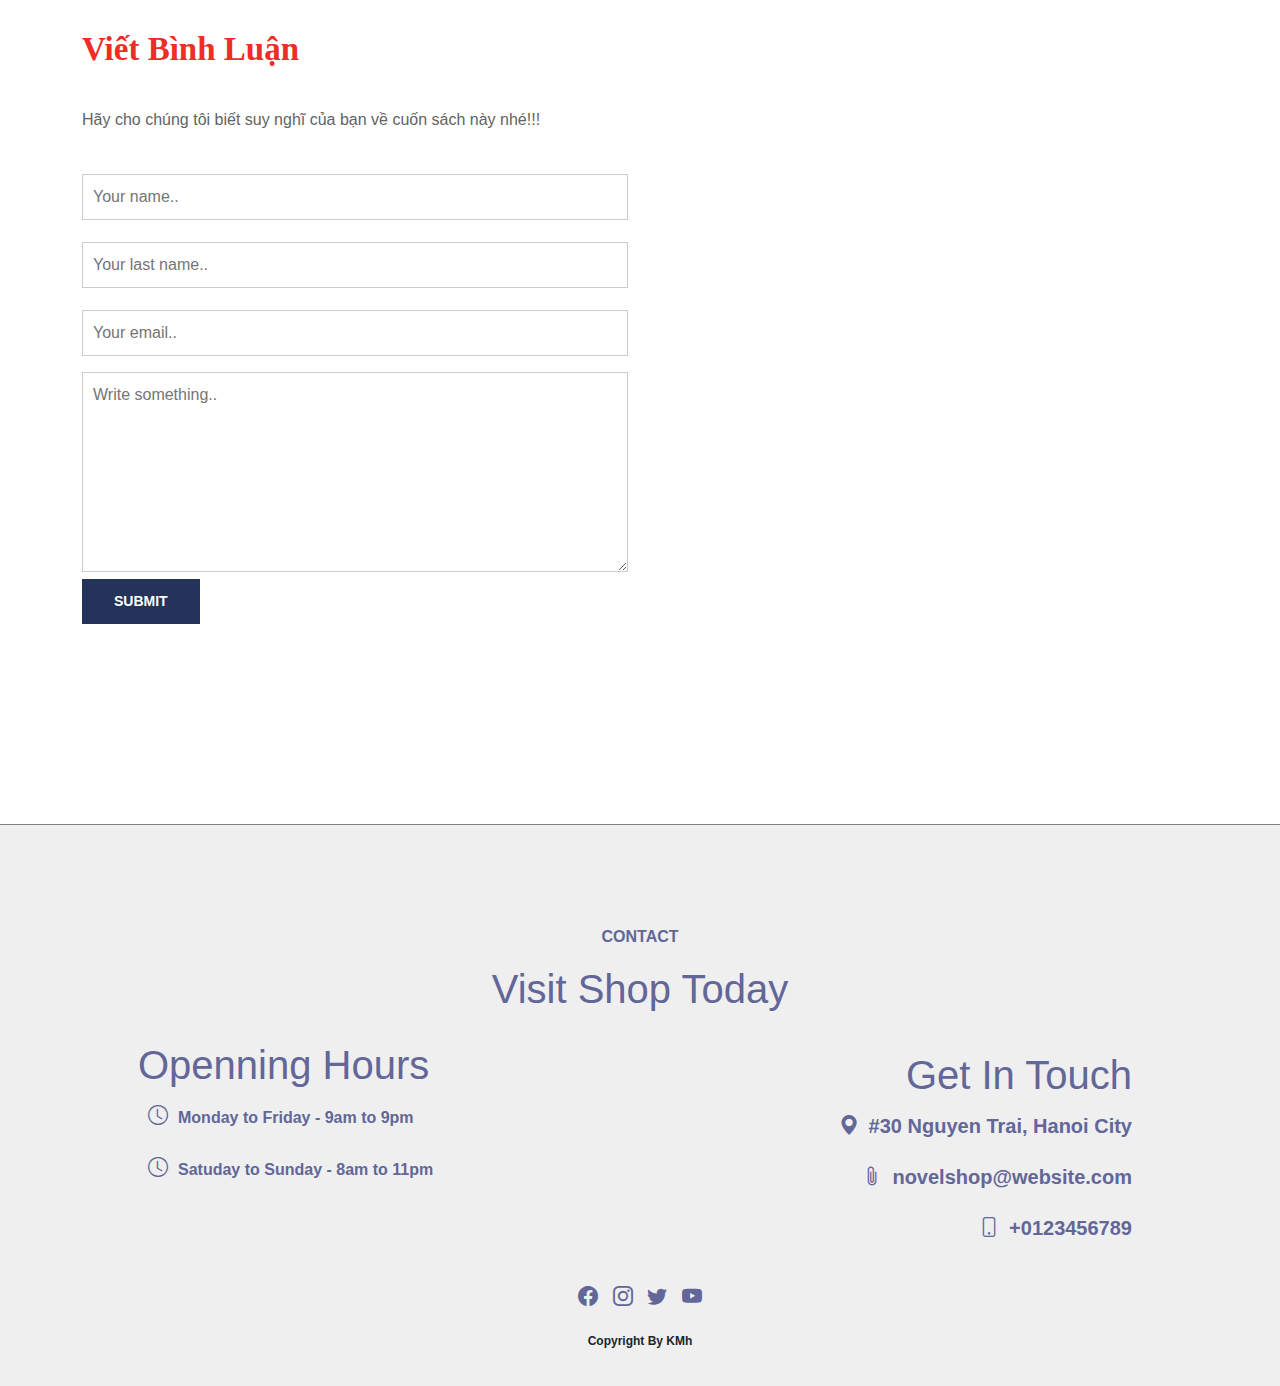
<file: src/product_single.html>
<!DOCTYPE html>
<html lang="en">

<head>
    <meta charset="UTF-8">
    <meta http-equiv="X-UA-Compatible" content="IE=edge">
    <meta name="viewport" content="width=device-width, initial-scale=1.0">
    <link rel="stylesheet" href="/css/style.css">

    <link rel="stylesheet" href="https://cdn.jsdelivr.net/npm/bootstrap-icons@1.9.1/font/bootstrap-icons.css">
    <link rel="preconnect" href="https://fonts.googleapis.com">
    <link rel="stylesheet" href="https://cdnjs.cloudflare.com/ajax/libs/font-awesome/6.2.0/css/all.min.css"
        integrity="sha512-xh6O/CkQoPOWDdYTDqeRdPCVd1SpvCA9XXcUnZS2FmJNp1coAFzvtCN9BmamE+4aHK8yyUHUSCcJHgXloTyT2A=="
        crossorigin="anonymous" referrerpolicy="no-referrer" />
    <link rel="stylesheet" href="	https://cdn.jsdelivr.net/npm/bootstrap@5.2.2/dist/css/bootstrap.min.css">
    <script src="https://cdn.jsdelivr.net/npm/bootstrap@5.2.2/dist/js/bootstrap.bundle.min.js"></script>
    <title>Document</title>
</head>

<body>
    <header>
        <div class="container-fluid p-0">
            <nav class="navbar navbar-dark fixed-top">
                <div class="container-fluid">
                    <a class="navbar-brand" href="index.html"><i class="fa-solid fa-book-open-reader fa-2x mx-3"></i>NOVEL</a>
                    <button class="navbar-toggler" type="button" data-bs-toggle="offcanvas"
                        data-bs-target="#offcanvasDarkNavbar" aria-controls="offcanvasDarkNavbar">
                        <!-- <span class="navbar-toggler-icon"></span> --><i class="fas fa-align-right text-light"></i>
                    </button>
                    <div class="offcanvas offcanvas-end" tabindex="-1" id="offcanvasDarkNavbar"
                        aria-labelledby="offcanvasDarkNavbarLabel" style=" background-image: linear-gradient(to left top, #0091ea, #e1f5);">
                        <div class="offcanvas-header">
                            <button type="button" class="btn-close btn-close-white" data-bs-dismiss="offcanvas"
                                aria-label="Close"></button>
                        </div>
                        <div class="offcanvas-body">
                            <ul class="navbar-nav justify-content-end flex-grow-1 pe-3">
                                <li class="nav-item">
                                    <a class="nav-link active" aria-current="page" href="index.html"><i class="bi bi-house"></i>TRANG CHỦ</a>
                                </li>
                                <li class="nav-item">
                                    <a class="nav-link" href="news.html"><i class="bi bi-newspaper"></i>TIN TỨC</a>
                                </li>
                                <li class="nav-item dropdown">
                                    <a class="nav-link" href="product-all" role="button" data-bs-toggle="dropdown"
                                        aria-expanded="false"><i class="bi bi-book-half"></i>
                                        SẢN PHẨM
                                    </a>
                                    <ul class="dropdown-menu" style="background-image: linear-gradient(to left top, #0091ea, #e1f5);">
                                        <li><a class="dropdown-item" href="#novel">Light Novel</a></li>
                                        <li><a class="dropdown-item" href="#manga">Manga</a></li>
                                    </ul>
                                </li>
                                <li class="nav-item">
                                    <a class="nav-link" href="profile.html"><i class="bi bi-file-person"></i>VỀ NOVEL</a>
                                </li>
                                <ul class="navbar-nav justify-content-end flex-grow-1 pe-3">
                                    <li class="nav-item">
                                        <a class="nav-link active" aria-current="page" href="#"><i class="bi bi-cart-check-fill"></i>GIỎ HÀNG</a>
                                    </li>
                                </ul>
                                <ul class="navbar-nav justify-content-end flex-grow-1 pe-3">
                                    <li class="nav-item">
                                        <a class="nav-link active" aria-current="page" href="#"><i class="bi bi-box-arrow-in-right"></i>ĐĂNG NHẬP</a>
                                    </li>
                                </ul>
                            </ul>
                            <form class="d-flex mt-3" role="search">
                                <input class="form-control me-2" type="search" placeholder="Search" aria-label="Search">
                                <button class="btn" type="submit"
                                    style="background-color: #0091ea; color: white;">Search</button>
                            </form>
                        </div>
                    </div>
                </div>
            </nav>
        </div>
    </header>

    <section class="single">
        <div class="container">
            <h5><a href="index.html">Trang chủ</a><span>/</span><a href="product.html">Sản phẩm</a><span>/</span><a href="#">Hắc Hiệp Sĩ</a></h5>
        </div>
        <hr>
        <div class="container">
            <h3 >Hắc Hiệp Sĩ</h3>
            <p >Lorem Ipsum is simply dummy text of the printing and typesetting industry. Lorem Ipsum has been the industry's standard dummy text ever since the 1500s, when an unknown printer took a galley of type and scrambled it to make a type specimen book. It has survived not only five centuries, but also the leap into electronic typesetting, remaining essentially unchanged. It was popularised in the 1960s with the release of </p>
            <div class="row myrow">
                <div class="col-12 col-md-8 slider-sec">
                    <!-- main slider carousel -->

                    <div id="myCarousel" class="carousel slide">
                        <!-- main slider carousel items -->
                        <div class="carousel-inner">
                            <div class="item carousel-item active" data-slide-number="0">
                                <img src="/asset/novel1.jpg" alt="image" class="img-fluid w549">
                            </div>
                            <div class="item carousel-item" data-slide-number="1">
                                <img src="/asset/novel1-2.jpg" alt="image" class="img-fluid w549">
                            </div>
                            <div class="item carousel-item" data-slide-number="2">
                                <img src="/asset/novel2.jpg" alt="image" class="img-fluid w549">
                            </div>
                            <div class="item carousel-item" data-slide-number="3">
                                <img src="/asset/novel2-2.jpg" alt="image" class="img-fluid w549">
                            </div>
                        </div>
                        <!-- main slider carousel nav controls -->
                        <ul class="carousel-indicators list-inline">
                            <li class="list-inline-item active">
                                <a id="carousel-selector-0" class="selected" data-slide-to="0" data-target="#myCarousel">
                                    <img src="/asset/novel2.jpg" alt="image" class="w98">
                                </a>
                            </li>
                            <li class="list-inline-item">
                                <a id="carousel-selector-1" data-slide-to="1" data-target="#myCarousel">
                                    <img src="/asset/novel2-2.jpg" alt="image" class="w98">
                                </a>
                            </li>
                            <li class="list-inline-item">
                                <a id="carousel-selector-2" data-slide-to="2" data-target="#myCarousel">
                                    <img src="/asset/novel3-2.jpg" alt="image" class="w98">
                                </a>
                            </li>
                            <li class="list-inline-item">
                                <a id="carousel-selector-3" data-slide-to="3" data-target="#myCarousel">
                                    <img src="/asset/novel4-1.png" alt="image" class="w98">
                                </a>
                            </li>
                        </ul>
                    </div>
                    <!--/main slider carousel-->
                </div>
                <div class="col-md-4 slider-content">
                    <ul>
                        <li class="mylist">
                            <span class="myspan">Price</span>
                            <span class="myspan">:</span>
                            <span class="myspan">$34</span>
                        </li>
                        <li class="mylist1">
                            <span class="myspan1">Now</span>&nbsp;
                            <span class="myspan1">:</span>&nbsp;
                            <span class="myspan1">$30</span>
                        </li>
                    </ul>

                    <a class="b1" href="#">
                        ADD TO CART
                    </a>
                    <a href="#" class="b2">
                        BUY NOW
                    </a>
                </div>
            </div>
        </div>
    </section>
    <section class="review">
        <div class="container">
            <div class="inner-content">
                <div class="row myrow1">
                    <div class="col-md-12">
                        <div class="myreview" data-aos="fade-up">
                            <h2>Reviews</h2>
                            <div class="review-content">
                                <h6>Quốc Bảo&nbsp;/
                                    <span>18/10/2022</span>
                                </h6>
                                <p>Wow...Wow.....Amazing!!!!!</p>
                            </div>
                        </div>
                    </div>
                </div>
            </div>
        </div>

        <div id="contact">
            <div class="container">
                <h3>Viết bình luận</h3>
                <p>Hãy cho chúng tôi biết suy nghĩ của bạn về cuốn sách này nhé!!!</p>
                <div class="row" >
                    <div class="col-md-6">
                        <form>
                            <input type="text" name="firstname" placeholder="Your name.." required/>
    
                            <input type="text" name="lastname" placeholder="Your last name.." required/>

                            <input type="text" name="email" placeholder="Your email.." required/>
    
                            <textarea name="subject" placeholder="Write something.." style="height:200px"></textarea>
    
                            <input type="submit" value="Submit">
                        </form>
                    </div>
                </div>
            </div>
        </div>
    </section>
    <section id="footer">
        <div class="title-text text-center" style="color: #626698;">
            <p style="font-weight: bolder;">CONTACT</p>
            <h1>Visit Shop Today</h1>
        </div>
        <div class="footer-row">
            <div class="footer-left" style="color:#626698;">
                <h1>Openning Hours</h1>
                <p><i class="bi bi-clock"></i>Monday to Friday - 9am to 9pm</p>
                <p><i class="bi bi-clock"></i>Satuday to Sunday - 8am to 11pm</p>
            </div>
            <div class="footer-right">
                <h1>Get In Touch</h1>
                <p><i class="bi bi-geo-alt-fill"></i>#30 Nguyen Trai, Hanoi City </p>
                <p> <i class="bi bi-paperclip"></i>novelshop@website.com</p>
                <p> <i class="bi bi-phone"></i>+0123456789</p>
            </div>
        </div>
        <div class="social-links">
            <i class="bi bi-facebook"></i>
            <i class="bi bi-instagram"></i>
            <i class="bi bi-twitter"></i>
            <i class="bi bi-youtube"></i>
            <p>Copyright By KMh</p>
        </div>
    </section>
</body>
</file>
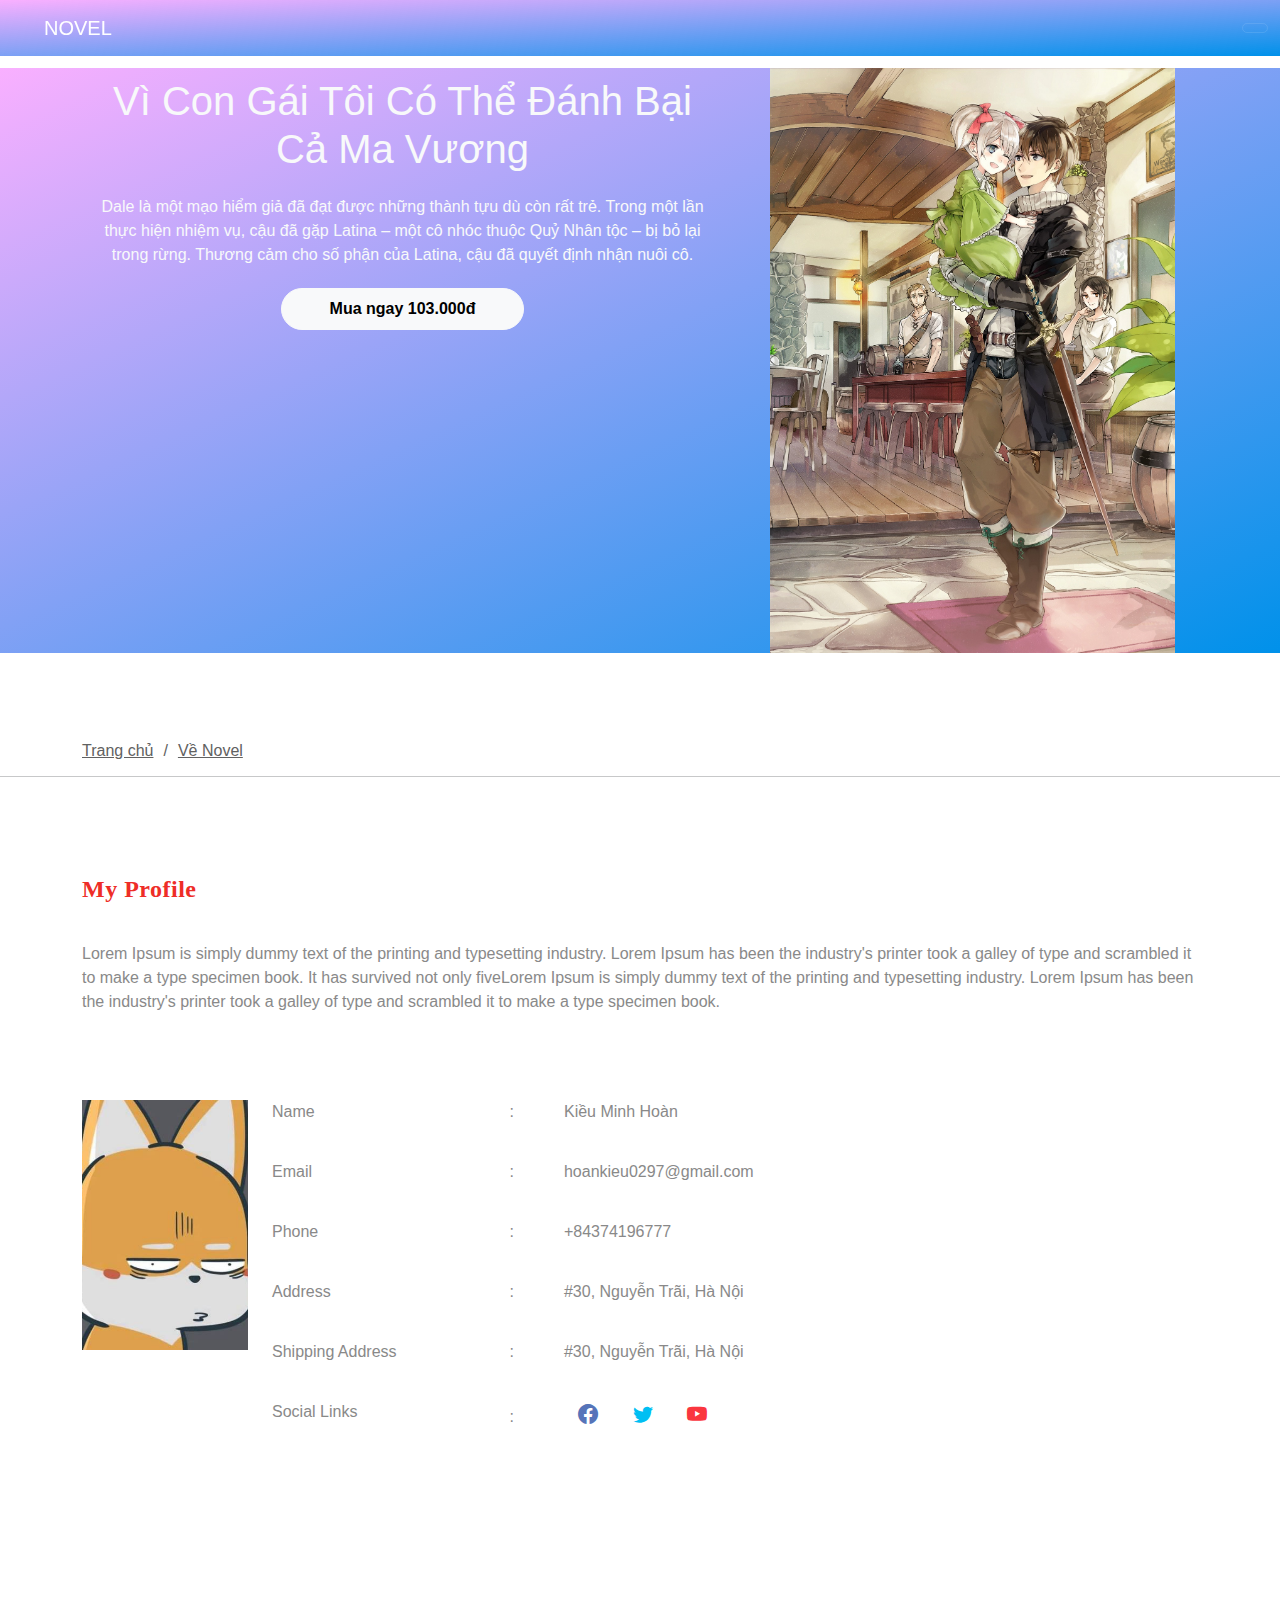
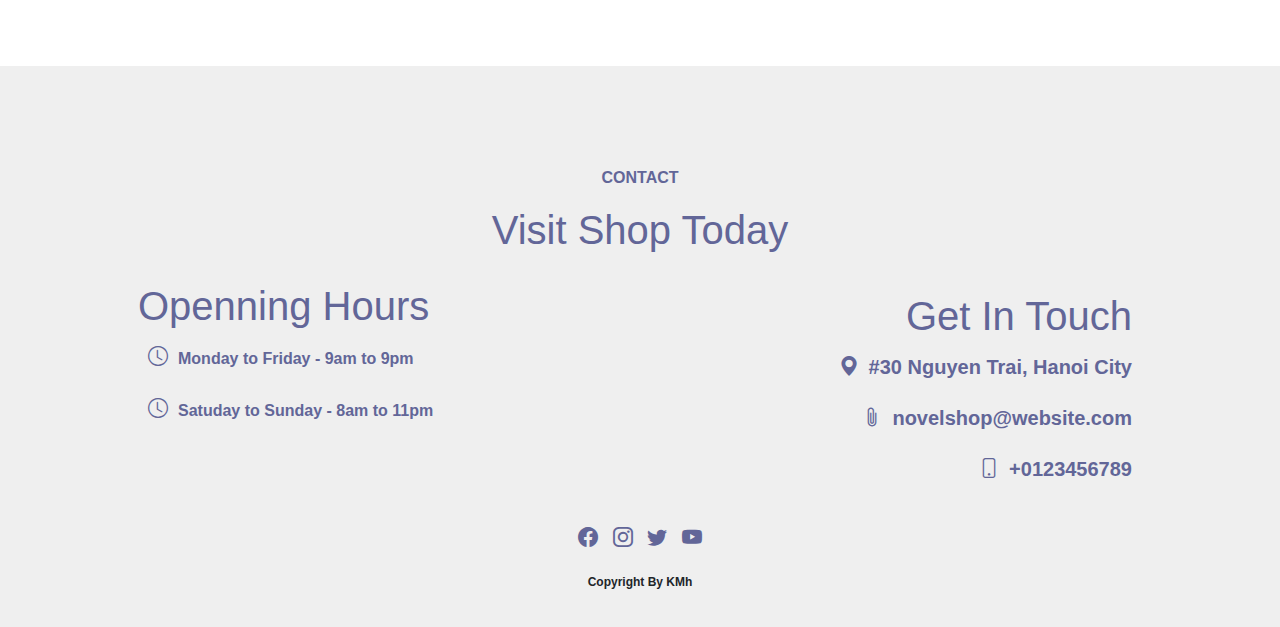
<file: src/profile.html>
<!DOCTYPE html>
<html lang="en">

    <head>
        <meta charset="UTF-8">
        <meta http-equiv="X-UA-Compatible" content="IE=edge">
        <meta name="viewport" content="width=device-width, initial-scale=1.0">
        <link rel="stylesheet" href="/css/style.css">
        <link rel="stylesheet" href="https://cdn.jsdelivr.net/npm/bootstrap-icons@1.9.1/font/bootstrap-icons.css">
        <link rel="preconnect" href="https://fonts.googleapis.com">
        <link rel="stylesheet" href="https://cdnjs.cloudflare.com/ajax/libs/font-awesome/6.2.0/css/all.min.css"
            integrity="sha512-xh6O/CkQoPOWDdYTDqeRdPCVd1SpvCA9XXcUnZS2FmJNp1coAFzvtCN9BmamE+4aHK8yyUHUSCcJHgXloTyT2A=="
            crossorigin="anonymous" referrerpolicy="no-referrer" />
        <link rel="stylesheet" href="	https://cdn.jsdelivr.net/npm/bootstrap@5.2.2/dist/css/bootstrap.min.css">
        <script src="https://cdn.jsdelivr.net/npm/bootstrap@5.2.2/dist/js/bootstrap.bundle.min.js"></script>
        <title>Document</title>
    </head>

    <body>
        <header>
            <div class="container-fluid p-0">
                <nav class="navbar navbar-dark fixed-top">
                    <div class="container-fluid">
                        <a class="navbar-brand" href="index.html"><i class="fa-solid fa-book-open-reader fa-2x mx-3"></i>NOVEL</a>
                        <button class="navbar-toggler" type="button" data-bs-toggle="offcanvas"
                            data-bs-target="#offcanvasDarkNavbar" aria-controls="offcanvasDarkNavbar">
                            <!-- <span class="navbar-toggler-icon"></span> --><i class="fas fa-align-right text-light"></i>
                        </button>
                        <div class="offcanvas offcanvas-end" tabindex="-1" id="offcanvasDarkNavbar"
                            aria-labelledby="offcanvasDarkNavbarLabel" style=" background-image: linear-gradient(to left top, #0091ea, #e1f5);">
                            <div class="offcanvas-header">
                                <button type="button" class="btn-close btn-close-white" data-bs-dismiss="offcanvas"
                                    aria-label="Close"></button>
                            </div>
                            <div class="offcanvas-body">
                                <ul class="navbar-nav justify-content-end flex-grow-1 pe-3">
                                    <li class="nav-item">
                                        <a class="nav-link active" aria-current="page" href="index.html"><i class="bi bi-house"></i>TRANG CHỦ</a>
                                    </li>
                                    <li class="nav-item">
                                        <a class="nav-link" href="news.html"><i class="bi bi-newspaper"></i>TIN TỨC</a>
                                    </li>
                                    <li class="nav-item dropdown">
                                        <a class="nav-link" href="product-all" role="button" data-bs-toggle="dropdown"
                                            aria-expanded="false"><i class="bi bi-book-half"></i>
                                            SẢN PHẨM
                                        </a>
                                        <ul class="dropdown-menu" style="background-image: linear-gradient(to left top, #0091ea, #e1f5);">
                                            <li><a class="dropdown-item" href="product.html">Light Novel</a></li>
                                            <li><a class="dropdown-item" href="product.html">Manga</a></li>
                                        </ul>
                                    </li>
                                    <li class="nav-item">
                                        <a class="nav-link" href="#"><i class="bi bi-file-person"></i>VỀ NOVEL</a>
                                    </li>
                                    <ul class="navbar-nav justify-content-end flex-grow-1 pe-3">
                                        <li class="nav-item">
                                            <a class="nav-link active" aria-current="page" href="#"><i class="bi bi-cart-check-fill"></i>GIỎ HÀNG</a>
                                        </li>
                                    </ul>
                                    <ul class="navbar-nav justify-content-end flex-grow-1 pe-3">
                                        <li class="nav-item">
                                            <a class="nav-link active" aria-current="page" href="#"><i class="bi bi-box-arrow-in-right"></i>ĐĂNG NHẬP</a>
                                        </li>
                                    </ul>
                                </ul>
                                <form class="d-flex mt-3" role="search">
                                    <input class="form-control me-2" type="search" placeholder="Search" aria-label="Search">
                                    <button class="btn" type="submit"
                                        style="background-color: #0091ea; color: white;">Search</button>
                                </form>
                            </div>
                        </div>
                    </div>
                </nav>
            </div>
            <div class="container text-center">
                <div class="row">
                    <div class="col-md-7 col-sm-12 text-light">
                        <h1>Vì Con Gái Tôi Có Thể Đánh Bại Cả Ma Vương</h1>
                        <p>Dale là một mạo hiểm giả đã đạt được những thành tựu dù còn rất trẻ.
                            Trong một lần thực hiện nhiệm vụ, cậu đã gặp Latina – một cô nhóc thuộc Quỷ Nhân tộc – bị bỏ lại
                            trong rừng.
                            Thương cảm cho số phận của Latina, cậu đã quyết định nhận nuôi cô.</p>
                        <button class="btn btn-light primary-btn px-5 py-2" style=" border-radius: 30px;
                        font-weight: bold;">
                            Mua ngay 103.000đ
                        </button>
                    </div>
    
                    <div class="col-md-5 col-sm-12">
                        <img src="/asset/novel3-2.jpg">
                    </div>
                </div>
            </div>
        </header>

        <section class="my-profile">
            <div class="container">
                <h5><a href="index.html">Trang chủ</a><span>/</span><a href="blog.html">Về Novel</a></h5>
            </div>
            <hr>
            <div class="container">
                <div class="row">
                    <div class="col-md-12" data-aos="fade-up" data-aos-delay="300">
                        <h3>My Profile</h3>
                        <p>Lorem Ipsum is simply dummy text of the printing and typesetting industry. Lorem Ipsum has been the industry's printer took a galley of type and scrambled it to make a type specimen book. It has survived not only fiveLorem Ipsum is simply dummy text of the printing and typesetting industry. Lorem Ipsum has been the industry's printer took a galley of type and scrambled it to make a type specimen book. </p>
                    </div>
                </div>
    
                <div class="row main-content">
                    <div class="col-md-2 col-12">
                        <figure class="box-2">
                            <img src="/asset/avatar.jpg" alt="" width="100%" class="img-responsive">
                        </figure>
                    </div>
                    <div class="col-md-10 col-12">
                        <div class="row">
                            <div class="col-md-3 col-4">
                                <p>Name</p>
                            </div>
                            <div class="col-md-9 col-8">
                                <p><span>:</span>Kiều Minh Hoàn</p>
                            </div>
                        </div>
                        <div class="row">
                            <div class="col-md-3 col-4">
                                <p>Email</p>
                            </div>
                            <div class="col-md-9 col-8">
                                <p><span>:</span>hoankieu0297@gmail.com</p>
                            </div>
                        </div>
                        <div class="row">
                            <div class="col-md-3 col-4">
                                <p>Phone</p>
                            </div>
                            <div class="col-md-9 col-8">
                                <p><span>:</span>+84374196777</p>
                            </div>
                        </div>
                        <div class="row">
                            <div class="col-md-3 col-4">
                                <p>Address</p>
                            </div>
                            <div class="col-md-9 col-8">
                                <p><span>:</span>#30, Nguyễn Trãi, Hà Nội</p>
                            </div>
                        </div>
                        <div class="row">
                            <div class="col-md-3 col-4">
                                <p>Shipping Address</p>
                            </div>
                            <div class="col-md-9 col-8">
                                <p><span>:</span>#30, Nguyễn Trãi, Hà Nội</p>
                            </div>
                        </div>
                        <div class="row">
                            <div class="col-md-3 col-4">
                                <p>Social Links</p>
                            </div>
                            <div class="col-md-9 col-8">
                                <p><span>:</span>
                                    <a href="#"><i class="bi bi-facebook"></i></i></a>
                                    <a href="#"><i class="bi bi-twitter"></i></a>
                                    <a href="#"><i class="bi bi-youtube" aria-hidden="true"></i></a>
                                </p>
                            </div>
                        </div>
                    </div>
                </div>
            </div>
        </section>


        <section id="footer">
            <div class="title-text text-center" style="color: #626698;">
                <p style="font-weight: bolder;">CONTACT</p>
                <h1>Visit Shop Today</h1>
            </div>
            <div class="footer-row">
                <div class="footer-left" style="color:#626698;">
                    <h1>Openning Hours</h1>
                    <p><i class="bi bi-clock"></i>Monday to Friday - 9am to 9pm</p>
                    <p><i class="bi bi-clock"></i>Satuday to Sunday - 8am to 11pm</p>
                </div>
                <div class="footer-right">
                    <h1>Get In Touch</h1>
                    <p><i class="bi bi-geo-alt-fill"></i>#30 Nguyen Trai, Hanoi City </p>
                    <p><i class="bi bi-paperclip"></i>novelshop@website.com</p>
                    <p><i class="bi bi-phone"></i>+0123456789</p>
                </div>
            </div>
            <div class="social-links">
                <i class="bi bi-facebook"></i>
                <i class="bi bi-instagram"></i>
                <i class="bi bi-twitter"></i>
                <i class="bi bi-youtube"></i>
                <p>Copyright By KMh</p>
            </div>
        </section>
    </body>
</file>
<file: css/style.css>
* {
    margin: 0;
    padding: 0;
    font-family: 'poppins', sans-serif;
}
body {
    overflow-x: hidden;
}
header {
    background-image: linear-gradient(to left top, #0091ea, #e1f5);
}

.container {
    margin-top: 68px;
}
header .container .col-md-7 h1{
    padding: 1vmin;
}
header .container .col-md-7 p {
    padding: 5px 5px;
}

header .container .col-md-5 img {
    width: 90%;
}
.navbar  {
 background-image: linear-gradient(to left top, #0091ea, #e1f5);
}
/* section-1 */

.section-1 {
    padding: 20vmin 0vmin;
}

.section-1 .row .col-md-6 img {
    opacity: 0.8;

    border-radius: 0.2em ;
}
  
.section-1 .row .col-md-6:last-child {
    position: relative;
}

.section-1 .row .col-md-6 .panel {
    position: absolute;
    background-color: white;
    border-radius: 3px;
    text-align: left;
    box-shadow: 0px 25px 42px rgb(100, 94, 94);
    z-index: 1;
    top: 5vmin;
    left: -5vmin;
    padding: 2vmin 5vmin 10vmin 5vmin;
}

.section-1 .row .col-md-6 .panel .p {
    opacity: 0.5;
}

/* section-2 */

.cover {
    width: 100%;
    height: 55vmin;
    background: url(/asset/banner1.jpg);
    background-position: -24rem, 19rem;
    background-size: 80%;
    position: relative;
}

.cover .content {
    width: 100%;
    height: 100%;
    opacity: 0.7;
    padding-top: 19vmin;
    background-color: rgba(0, 0, 0, 0.7);
    z-index: 2;
}

.cover .container > h1 {
    font-size: 6vmin;
    color: white;
}

.cover .container  p {
    font-size: 6vmin;
    color: white;
    font-weight: bolder;
}

.numbers {
    margin-top: -15vmin;
}

.numbers .rect {
    position: relative;
    z-index: 1;
    background-color: white;
    width: 17rem;
    height: 12rem;
    padding-top: 3.5vmin;
    margin: 1rem;
    border-radius: 0.5em;
    box-shadow: 1px 2px 50px 0px rgba(255, 0, 0, 0.349);
}

.numbers .rect h1 {
    font-size: 5rem;
    color: tomato;
}

.perchase .cards .card {
    width: 22rem;
    margin: 3vmin 3vmin;
}

.Latest-Products {
    width: 100%;
    height: auto;
    padding-top: 50px;
    padding-bottom: 90px;
}

.Latest-Products h3 {
    color: #464646;
    font-size: 32px;
    padding-bottom: 35px;
    letter-spacing: 0.5px;
    font-family: 'Black Ops One', cursive;
}

.Latest-Products h5 {
    color: #000;
    font-size: 20px;
    padding-bottom: 5px;
    float: left;
    font-family: 'Bitter', serif;
}

.Latest-Products h5 a {
    color: #000000;
   text-decoration: none;
}

.Latest-Products h6 {
    color: #ee2d27;
    font-size: 19px;
    font-weight: bold;
}

.Latest-Products figure img {
    width: 80%;
    height: 500px;
    margin-bottom: 17px;
    object-fit: cover;
}

.Latest-Products figure .img-thumbnail {
    border-radius: 0;
    border: none;
    padding: 0;
}

.Latest-Products figure .fa {
    color: #0091ea;
}

.Latest-Products figure {
    margin: 0 0 3rem;
}

.Latest-Products .button {
    text-align: center;
}

.Latest-Products .btn-outline-primary {
    color: #000000;
    -webkit-transition: all 0.5s;
    -moz-transition: all 0.5s;
    -o-transition: all 0.5s;
    transition: all 0.5s;
    position: relative;
}

.Latest-Products .button .btn-primary {
    padding: 8px 40px;
    color: #949494;
    border-color: #949494;
    background: transparent;
    border-radius: 0;
    letter-spacing: 0.5px;
}


.Latest-Products .button .btn-primary:hover {
    color: #fff;
    background-image: linear-gradient(to left top, #0091ea, #e1f5);
    border-color: #fff;
}

.Latest-Products .button .btn-primary:not(:disabled):not(.disabled):active:focus {
    box-shadow: none;
}

.Latest-Products .icon-product {
    padding-left: 200px;
}

.Latest-Products .icon-product ul {
    list-style-type: none;
}

.Latest-Products .icon-product li {
    display: inline-block;
}

/* section-3 */

.section-3 {
   margin-top: 15vmin;
   height: 70vmin;
   background-image: linear-gradient(to left top, #0091ea, #e1f5);
}

.section-3 .col-md-12 h1 {
    padding: 2em 0 0.5em 0;
    color: white;
    font-size: 6vmin;
}
.section-3 .col-md-12 p {
    padding: 0 4em;
   padding-bottom: 2em;
   font-size: 3vmin;
   color: white;
}

.section-3 .desktop {
    background: white;
    display: inline-block;
    border-radius: 3em;
    padding: 2vmin 4.5vmin;
    margin: 1em;
    transition: ease-in-out 1s ;
}

.section-3 .desktop h3 {
    font-size: 4vmin;
}

.section-3 .desktop p {
    font-size: 2vmin;
}

.section-3 .desktop:hover {
    background-image: linear-gradient(to left top, #0091ea, #e1f5);
    color: white;
}



/* section-4 */

.section-4 .container h1 {
    font-size: 6vmin;
    padding-top: 14vmin;
}

.section-4 .customer {
    padding: 10vmin 4vmin;
}

.section-4 .card {
    width: 22em;
    margin-top: 10vmin;
}

.section-4 .card .card-text {
    padding: 0.5em;
}


.section-4 .carosel-item {
    padding-left: 3rem;
}

.border-radius {
    border-radius: 340px;
    width: 60%;
}

/* footer */

/* .footer {
   background-color: red;
    padding: 14vmin 18vmin;
} */
#footer{
    padding: 100px 0 20px;
    background: #efefef;
    position: relative;
}
.footer-row{
    width: 80%;
    margin: 0 auto;
    display: flex;
    justify-content: space-between;
    flex-wrap: wrap;
}
.footer-left, .footer-right{
    flex-basis: 45%;
    padding: 10px;
    margin-bottom: 20px;
    font-weight: bold;
}
.footer-right{
    text-align: right;
}
.footer-row h1{
    margin: 10px 0;
}
.footer-row p{
    line-height: 35px;
}
.footer-img{
    max-width: 370px;
    opacity: 0.1;
    position: absolute;
    left: 50%;
    top: 35%;
    transform: translate(-50%,-50%);
}
.social-links{
    text-align: center;
}
.social-links .bi{
    height: 40px;
    width: 40px;
    font-size: 20px;
    line-height: none;
    margin: 40px 5px 0;
    color:#626698;
    cursor: pointer;
    transition: .5s;
}
.social-links .bi:hover{
    color: #ff9900;
}
.social-links p{
    font-size: 12px;
    margin-top: 20px;
    font-weight: bold;
}
.footer-left .bi, .footer-right ,.bi{
    font-size: 20px;
    color:#626698;
    margin: 10px;
}

/* comment */
.comment-form ul li {
    list-style-type: none;
}


/* new */


.blog-page {
    padding-top: 20px;
    padding-bottom: 100px;
}

.main-content {
    padding-top: 50px;
}

.blog-page h5 {
    color: #616161;
    font-size: 16px;
    font-weight: 500;
    text-align: left;
}

.blog-page h3 {
    color: #ee2d27;
    font-size: 24px;
    padding-top: 30px;
    text-transform: uppercase;
    font-weight: 600;
    font-family: 'Black Ops One', cursive;
}

.blog-page h5 a {
    color: #616161;
    text-decoration: none;
}

.blog-page h5 span {
    padding: 0 10px;
}

.blog-page .top {
    padding-bottom: 65px;
    border-bottom: 2px solid #afafaf;
}

.blog-page .card {
    background-color: transparent;
    border: none;
    height: 100%;
    border-radius: 0;
}

.blog-page .card-body {
    color: #ffffff;
    background-color: #000;
    opacity: 0.7;
}

.blog-page figure {
    color: #ffffff;
    background-image: linear-gradient(to left top, #0091ea, #e1f5);
    margin: 0 0 2rem;
}

.blog-page figcaption {
    padding: 20px 30px;
    font-family: 'Bitter', serif;
}

.blog-page figcaption h4 {
    font-size: 22px;
    line-height: 30px;
    letter-spacing: 0.5px;
    padding-bottom: 20px;
}
.blog-page figcaption h4 a {color: #ffffff;}
.blog-page figcaption .btn-primary {
    font-size: 12px;
    font-weight: 500;
    color: #000000;
    border-radius: 0;
    background-color: #ffffff;
    border-color: #ffffff;
    letter-spacing: 0.5px;
    font-family: 'Montserrat', sans-serif;
}

.blog-page figcaption .btn-primary:hover {
    color: #ffffff;
    background-color: transparent;
}

.blog-page .card-img-top {
    width: 100%;
    border-top-left-radius: 0;
    border-top-right-radius: 0;
}


/* contact */

#contact {
    border-bottom: 1px solid gray;
    padding-top: 20px;
    padding-bottom: 200px;
    background-color: #fff;
}


#contact h3 {
    color: #ee2d27;
    font-size: 33px;
    padding-top: 30px;
    padding-bottom: 30px;
    text-transform: capitalize;
    font-weight: 600;
    font-family: 'Black Ops One', cursive;
}

#contact input[type=text],
select,
textarea {
    width: 100%;
    padding: 12px;
    border: 1px solid #ccc;
    border-radius: 4px;
    box-sizing: border-box;
    margin-top: 6px;
    margin-bottom: 16px;
    resize: vertical;
    color: #000;
    border-radius: 0;
    padding: 10px 10px;
}

#contact p {
    font-size: 16px;
    font-weight: 500;
    color: #636363;
    padding-bottom: 20px;
    font-family: 'Montserrat', sans-serif;
}

#contact input[type=submit] {
    background-color: #233359;
    text-transform: uppercase;
    font-weight: 600;
    color: white;
    padding: 10px 30px;
    border: none;
    border-radius: 0;
    cursor: pointer;
    font-size: 14px;
    font-family: 'Montserrat', sans-serif;
    border: 2px solid #233359;
}

#contact input[type=submit]:hover {
    color: #000;
    background-color: transparent;
    border: 2px solid #233359;
}

/* my profile */

.my-profile {
    width: 100%;
    height: auto;
    padding-top: 20px;
    padding-bottom: 200px;
}

.my-profile h5 {
    color: #616161;
    font-size: 16px;
    font-weight: 500;
    text-align: left;
}

.my-profile h3 {
    color: #ee2d27;
    font-size: 24px;
    padding-top: 30px;
    padding-bottom: 30px;
    letter-spacing: 0.5px;
    text-transform: capitalize;
    font-weight: 600;
    font-family: 'Black Ops One', cursive;
}

.my-profile h5 a {
    color: #616161;
}

.my-profile h5 span {
    padding: 0 10px;
}

.my-profile p {
    font-size: 16px;
    padding-bottom: 20px;
    color: #898989;
    font-family: 'Montserrat', sans-serif;
}

.my-profile img {
    width: 100%;
    height: 250px;
    object-fit: cover;
}

.my-profile p span {
    padding-right: 50px;
}

.my-profile .bi-facebook {
    color: #5674b9;
}

.my-profile .bi-twitter {
    color: #00bff3;
}


.my-profile .bi-youtube {
    color: #fa363f;
}

.my-profile .bi {
    font-size: 20px;
    padding-right: 10px;
}


/* Single product */
.single .myrow {
    margin-bottom: 55px;
}

.single {
    width: 100%;
    height: auto;
    padding-top: 20px;
}

.single h5 {
    color: #616161;
    font-size: 16px;
    font-weight: 500;
    text-align: left;
}

.single h3 {
    color: #ee2d27;
    font-size: 24px;
    padding-top: 30px;
    padding-bottom: 30px;
    text-transform: uppercase;
    font-weight: 600;
    font-family: 'Black Ops One', cursive;
}

.single h5 a {
    color: #616161;
}

.single h5 span {
    padding: 0 10px;
}

.single p {
    font-size: 16px;
    line-height: 30px;
    color: #000;
    margin-bottom: 30px;
}

.single-hr {
    border-top: 2px solid #c9c9c9;
    margin-bottom: 48px;
}

.slider-content ul {
    list-style: none;
    padding: 0;
}

.slider-content .mylist {
    text-decoration: line-through;
    color: #7d7d7d;
}

.slider-content .myspan {
    font-size: 24px;
    color: #7d7d7d;
}

.slider-content .myspan1 {
    font-size: 28px;
    color: #ee2d27;
}

.slider-content .b1,
.slider-content .b2 {
    width: 264px;
    height: 44px;
    outline: 0;
    border: none;
    color: #fff;
    font-size: 17px;
    display: inline-block;
    text-align: center;
    padding: 8px 0;
    letter-spacing: 0.5px;
    cursor: pointer;
    font-family: 'Black Ops One', cursive;
}

.slider-content .b1 {
    background: #ee2d27;
    margin-bottom: 15px;
}

.slider-content .b2 {
    background: #7d7d7d;
}

.mylist {
    margin-left: 63px;
    display: block;
}

.mylist1 {
    margin-left: 53px;
    display: block;
    font-weight: 500;
}

.single #myCarousel .carousel-indicators {
    margin-left: initial;
    position: absolute;
    top: 0;
    right: 0;
    left: initial;
    bottom: inherit;
    display: block;
    margin-right: 0;
    width: 115px;
}

.single #myCarousel .carousel-indicators > li {
    width: 100%;
    margin-left: 0;
    height: initial;
    text-indent: initial;
    display: block;
    margin-bottom: 12px;
}

.single .carousel-inner {
    position: relative;
    width: calc(100% - 160px);
    overflow: hidden;
}

.nav-item a:hover {
    text-decoration: underline;
}

a,
button {
    cursor: pointer;
}

.w549 {
    width: 549px;
    height: 549px;
    object-fit: cover;
}

.w98 {
    width: 98px;
    height: 98px;
}

.slider-sec {
    max-width: 670px;
}

.single .carousel-inner {
    width: calc(100% - 140px);
}

.single #myCarousel .carousel-indicators > li {
    margin-bottom: 20px;
}

/* contact single product */
.review-content h6 {
    color: #274a61;
    font-size: 21px;
    padding-bottom: 15px;
    font-family: 'Montserrat', sans-serif;
}

.review-content h6 span {
    color: #7d7d7d;
    font-size: 16px;
    font-weight: 500;
}

.review-content {
    border: 1px solid #c9c9c9;
    padding: 26px 0 5px 30px;
    margin-bottom: 60px;
}

.review h2 {
    font-size: 30px;
    line-height: 30px;
    padding-bottom: 30px;
    font-weight: 500;
    color: #464646;
    font-family: 'Montserrat', sans-serif;
}

.review-content p {
    padding-right: 315px;
    font-size: 16px;
    line-height: 32px;
    color: #646464;
    font-weight: 500;
    font-family: 'Montserrat', sans-serif;
}

.write-review h2 {
    margin-bottom: 15px;
    font-size: 30px;
    line-height: 30px;
    color: #464646;
}
/* RWD */

@media screen and (max-width:768px) {
    .navbar-toggler {
        margin-right: 30px;
    }
    .section-1 .row .col-md-6 .panel {
        position: initial;
        width: initial;
        height: initial;
    }

    .section-1 .cover {
        background-position: -25vmin -10vmin;
    }

    .number {
        width: 10rem;
        height: 8rem;
    }

    .numbers .rect h1 {
        font-size: 2rem;
    }

    .section-3 {
        height: inherit;
        padding: 10vmin !important;
    }

    .section-3 .row h1 {
        padding: 10vmin !important;
    }

    .section-3 .desktop i {
        font-size: 8vmin;
    }

    footer .row .col-md-2 {
        margin-top: 8vmin;
    }
}

@media  screen and (max-width:576px) {

    .navbar-toggler {
        margin-right: 20px;
    }

    .cards .row .col-12 .card {
        padding-bottom: 20px;
    }
}
</file>
